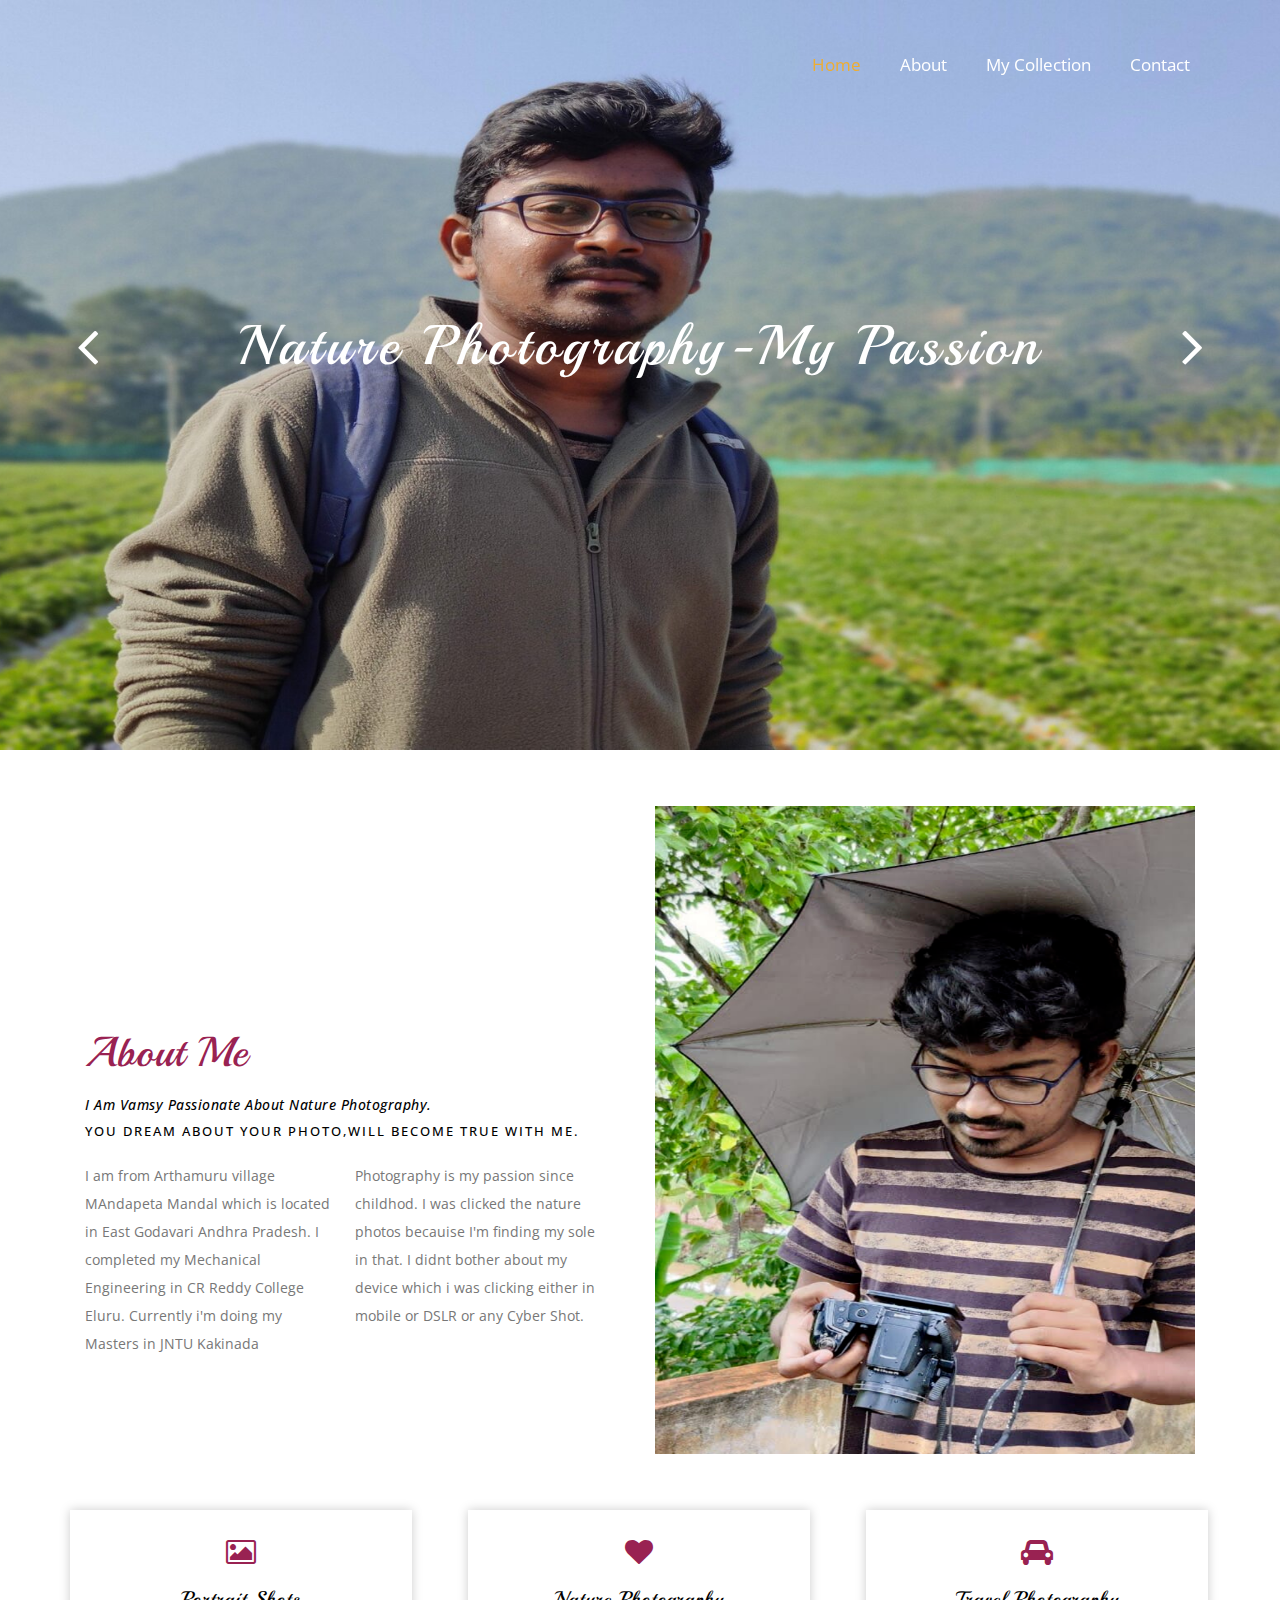
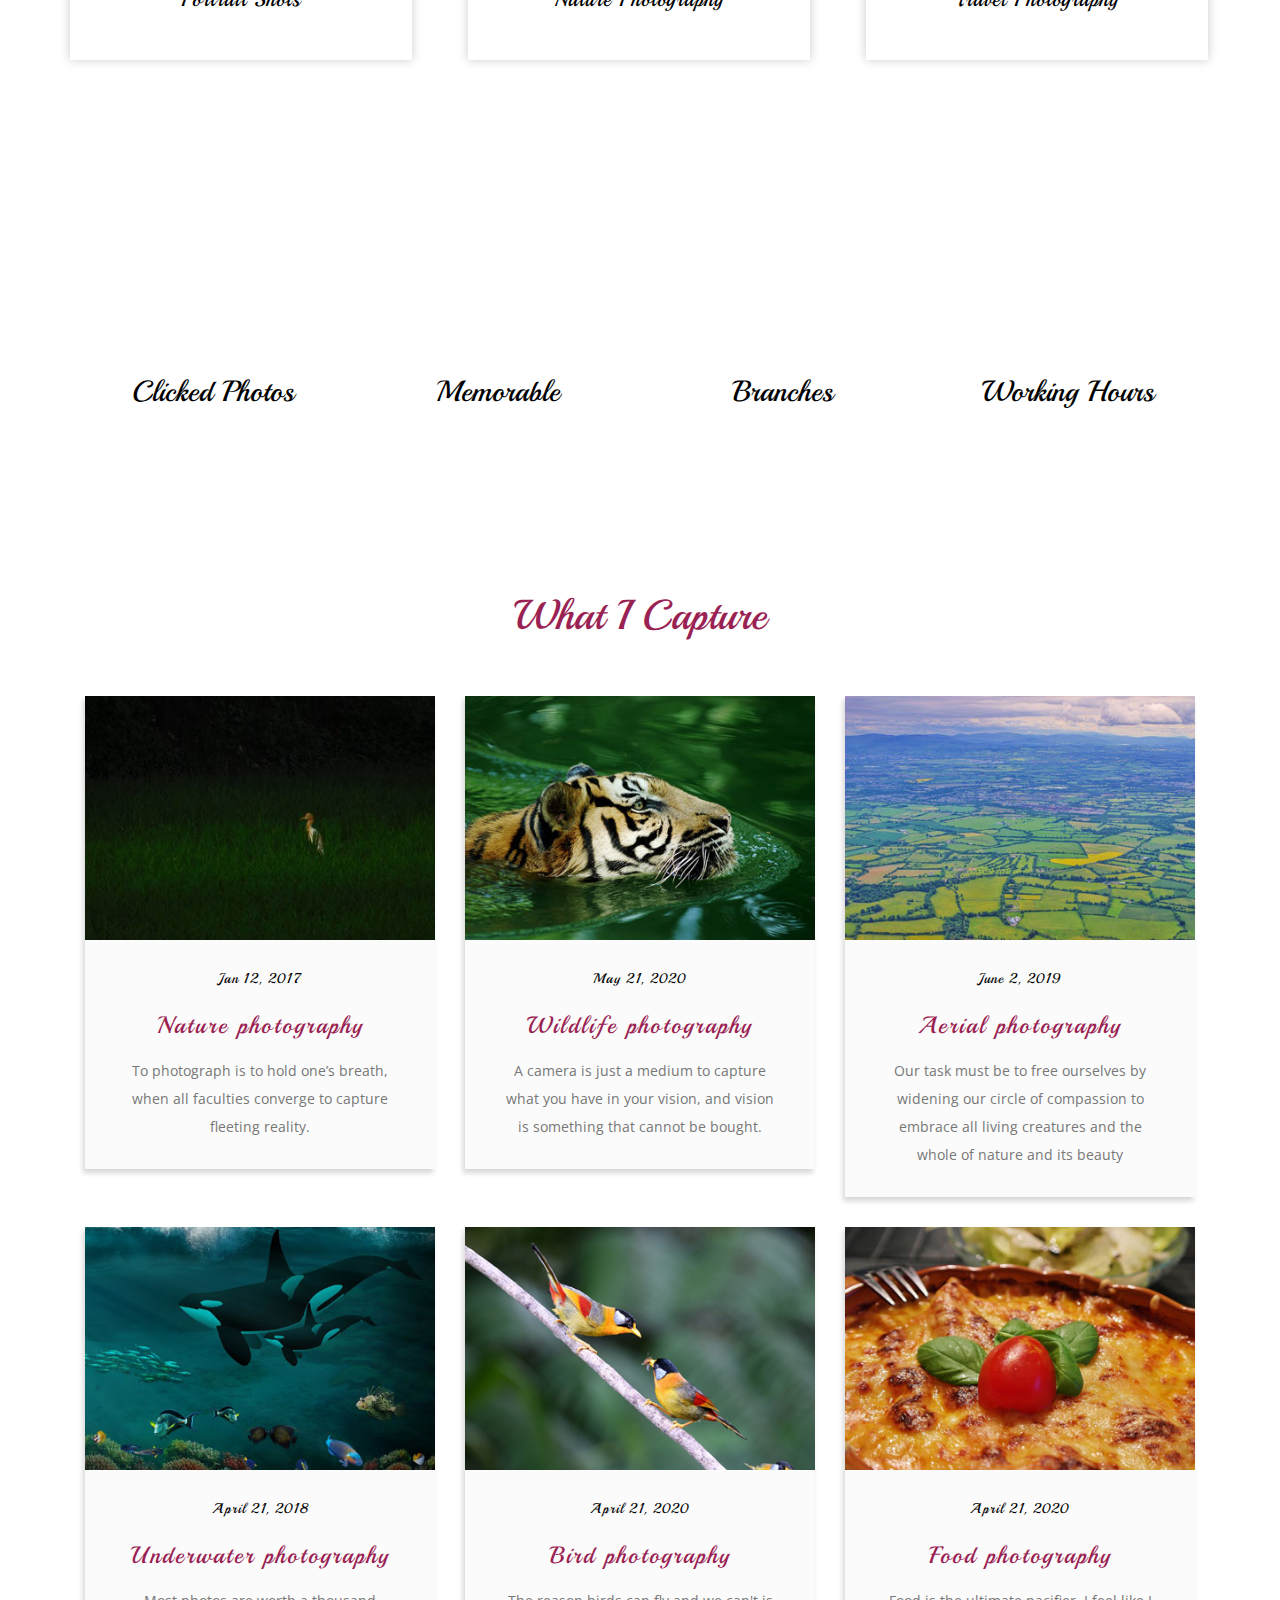
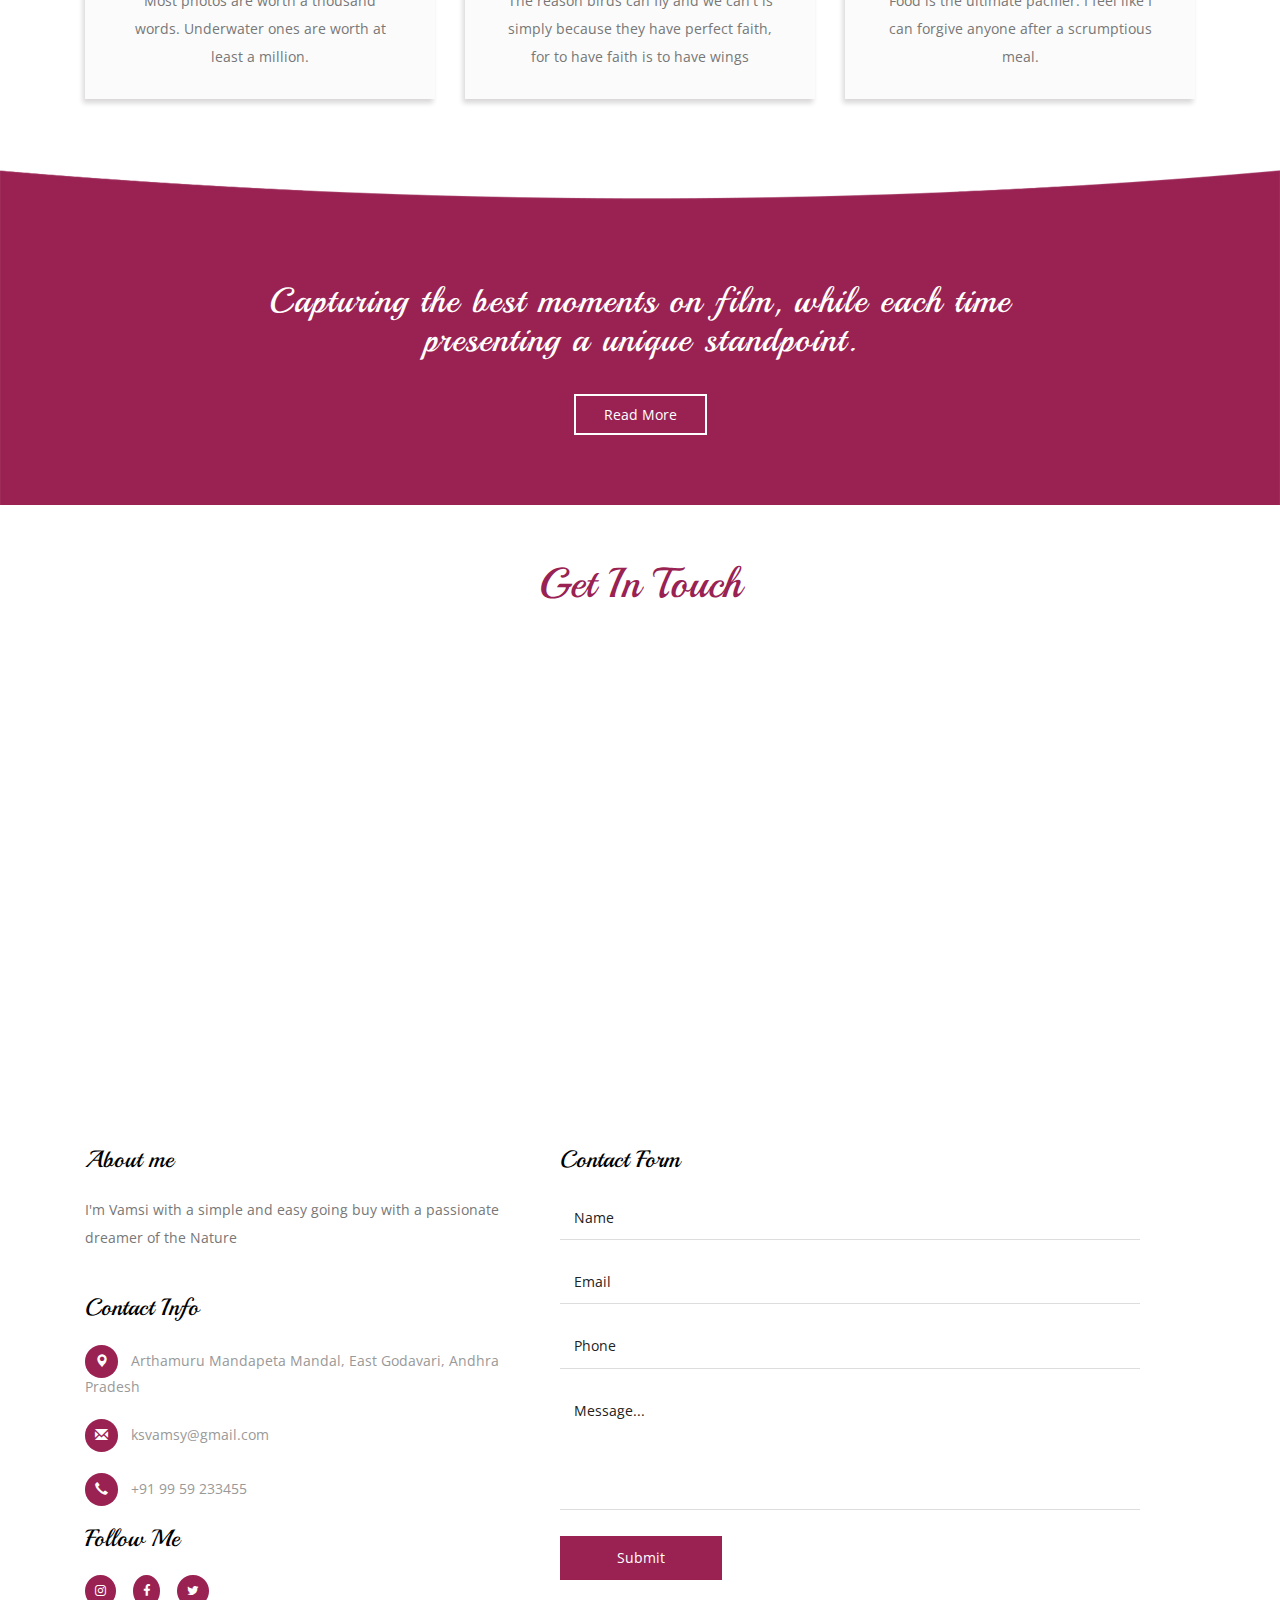
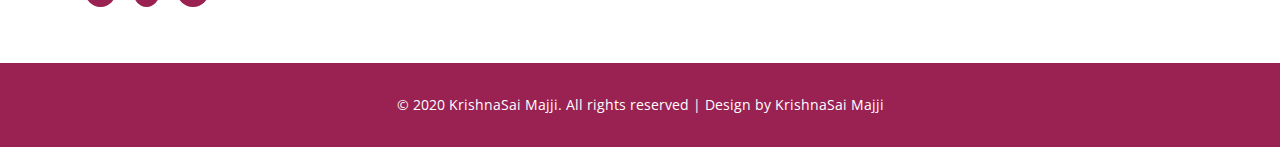
<file: web/index.html>
<!DOCTYPE html>
<html lang="en">
<head>
	<title>My Website</title>
	<meta name="viewport" content="width=device-width, initial-scale=1">
	<meta http-equiv="Content-Type" content="text/html; charset=utf-8" />
	<script type="application/x-javascript">
		addEventListener("load", function () {
			setTimeout(hideURLbar, 0);
		}, false);

		function hideURLbar() {
			window.scrollTo(0, 1);
		}
	</script>
	<!-- Custom Theme files -->
	<link href="css/bootstrap.css" type="text/css" rel="stylesheet" media="all">
	<link href="css/style.css" type="text/css" rel="stylesheet" media="all">
	<link href="css/font-awesome.css" rel="stylesheet">
	<!-- font-awesome icons -->
	<link rel="stylesheet" href="css/flexslider.css" type="text/css" media="screen" />
	<!-- //Custom Theme files -->
	<!-- js -->
	<script src="js/jquery-2.2.3.min.js"></script>
	<!-- //js -->
	<!-- web-fonts -->
	<link href="//fonts.googleapis.com/css?family=Playball" rel="stylesheet">
	<link href="//fonts.googleapis.com/css?family=Open+Sans:300,300i,400,400i,600,600i,700,700i,800,800i" rel="stylesheet">
	<!-- //web-fonts -->
</head>
<body>
	<!-- banner -->
	<div class="banner-w3layouts">
		<div class="flexslider">
			<ul class="slides">
				<li>
					<div class="banner-w3text banner-img1">
						<h4>Nature Photography-My Passion</h4>
					</div>
				</li>
				<li>
					<div class="banner-w3text banner-img2">
						<h4>Iam inspired by little moments</h4>
					</div>
				</li>
				<li>
					<div class="banner-w3text banner-img3">
						<h4>photography is my conversation</h4>
					</div>
				</li>
			</ul>
		</div>
		<!-- FlexSlider -->
		<script defer src="js/jquery.flexslider.js"></script>
		<script type="text/javascript">
			$(window).load(function () {
				$('.flexslider').flexslider({
					animation: "slide",
					start: function (slider) {
						$('body').removeClass('loading');
					}
				});
			});
		</script>
		<!-- //FlexSlider -->
		<!-- banner-info -->
		<div class="banner-agileinfo">
			<div class="container">
				<div class="w3header">
					<!--header-->
					<nav class="navbar navbar-default">
						<div class="navbar-header">
							<button type="button" class="navbar-toggle" data-toggle="collapse" data-target="#bs-example-navbar-collapse-1">
								<span class="sr-only">Toggle navigation</span>
								<span class="icon-bar"></span>
								<span class="icon-bar"></span>
								<span class="icon-bar"></span>
							</button>
							
						</div>
						<!-- navbar-header -->
						<div class="collapse navbar-collapse" id="bs-example-navbar-collapse-1">
							<ul class="nav navbar-nav navbar-right">
								<li><a href="index.html" class="active">Home</a></li>
								<li><a href="about.html">About</a></li>
								
								<li><a href="portfolio.html">My Collection</a></li>
								<li><a href="contact.html">Contact</a></li>
							</ul>
							<div class="clearfix"> </div>
						</div>
					</nav>
				</div>
			</div>
		</div>
	</div>
	<!-- //banner -->
	<!-- about -->
	<div class="jarallax w3ls-section w3-about" id="about">
		<div class="container">
			<div class="about-main">
				<div class="col-md-6 w3_agileits-ab-main">
					<h3 class="agileits-title">about me</h3>
					<h4>I am Vamsy passionate about nature photography. </h4>
					<h5>you dream about your photo,will become true with me.</h5>
					<p class="about-text-w3l col-md-6">I am from Arthamuru village MAndapeta Mandal which is located in East Godavari Andhra Pradesh. I completed my Mechanical Engineering in CR Reddy College Eluru. Currently i'm doing my Masters in JNTU Kakinada </p>
					<p class="about-text-w3l col-md-6">Photography is my passion since childhod. I was clicked the nature photos becauise I'm finding my sole in that. I didnt bother about my device which i was clicking either in mobile or DSLR or any Cyber Shot.   </p>
					<div class="clearfix"></div>
				</div>
				<div class="w3ls-about-right col-md-6">
					<img class="img-responsive" src="images/2.png" alt="about-image" />
				</div>
				<div class="clearfix"></div>
			</div>
			<div class="text-center agileinfo-about-grid">
				<div class="col-md-4 col-xs-6 w3ls-about-grid">
					<span class="fa fa-picture-o" aria-hidden="true"></span>
					<h6>Portrait Shots</h6>
				
				</div>
				<div class="col-md-4 col-xs-6 w3ls-about-grid about-2">
					<span class="fa fa-heart" aria-hidden="true"></span>
					<h6>Nature Photography</h6>
					</div>
				<div class="col-md-4 col-xs-6 w3ls-about-grid">
					<span class="fa fa-car" aria-hidden="true"></span>
					<h6>Travel photography</h6>
					</div>
				<div class="clearfix"></div>
			</div>
		</div>
	</div>
	<!-- //about -->
	<!-- stats -->
	<div class="stats">
		<div class="container">
			<div class="stats-info">
				<div class="col-md-3 col-sm-3 stats-grid">
					<i class="fa fa-shopping-bag" aria-hidden="true"></i>
					<div class='numscroller numscroller-big-bottom' data-slno='1' data-min='0' data-max='10000' data-delay='.5' data-increment="1">1200</div>
					<h4 class="stats-info">Clicked Photos</h4>
				</div>
				<div class="col-md-3 col-sm-3 stats-grid">
					<i class="fa fa-smile-o" aria-hidden="true"></i>
					<div class='numscroller numscroller-big-bottom' data-slno='1' data-min='0' data-max='10000' data-delay='.5' data-increment="1">3000</div>
					<h4 class="stats-info">Memorable</h4>
				</div>
				<div class="col-md-3 col-sm-3 stats-grid">
					<i class="fa fa-building" aria-hidden="true"></i>
					<div class='numscroller numscroller-big-bottom' data-slno='1' data-min='0' data-max='113' data-delay='.5' data-increment="10">9000</div>
					<h4 class="stats-info">Branches</h4>
				</div>
				<div class="col-md-3 col-sm-3 stats-grid">
					<i class="fa fa-book" aria-hidden="true"></i>
					<div class='numscroller numscroller-big-bottom' data-slno='1' data-min='0' data-max='150' data-delay='.5' data-increment="1">50</div>
					<h4 class="stats-info">Working hours</h4>
				</div>
				<div class="clearfix"></div>
			</div>
		</div>
	</div>
	<!-- //stats -->
	<!-- Popular -->
	<!-- news -->
	<div id="news" class="w3ls-section services news">
		<div class="container">
			<h3 class="agileits-title">what i capture</h3>
			<div class="news-agileinfo">
				<div class="col-sm-4 news-w3lgrids">
					<div class="news-gridtext">
						<div class="news-w3img">
							<img src="images/a9.jpg" class="img-responsive zoom-img" alt="" />
						</div>
						<div class="news-w3imgtext">
							<h5 class="w3-agilep">Jan 12, 2017</h5>
							<h4>Nature photography </h4>
							<p>To photograph is to hold one’s breath, when all faculties converge to capture fleeting reality. </p>
						</div>
					</div>
				</div>
			
				<div class="col-sm-4 news-w3lgrids">
					<div class="news-gridtext">
						<div class="news-w3img">
							<img src="images/a3.jpg" class="img-responsive zoom-img" alt="" />
						</div>
						<div class="news-w3imgtext">
							<h5 class="w3-agilep">May 21, 2020</h5>
							<h4>Wildlife photography </h4>
							<p>A camera is just a medium to capture what you have in your vision, and vision is something that cannot be bought.</p>
						</div>
					</div>
				</div>
			
				<div class="col-sm-4 news-w3lgrids">
					<div class="news-gridtext">
						<div class="news-w3img">
							<img src="images/a2.jpg" class="img-responsive zoom-img" alt="" />
						</div>
						<div class="news-w3imgtext">
							<h5 class="w3-agilep">June 2, 2019</h5>
							<h4>Aerial photography </h4>
							<p>Our task must be to free ourselves by widening our circle of compassion to embrace all living creatures and the whole of nature and its beauty</p>
						</div>
					</div>
				</div>

				<div class="col-sm-4 news-w3lgrids">
					<div class="news-gridtext">
						<div class="news-w3img">
							<img src="images/a5.jpg" class="img-responsive zoom-img" alt="" />
						</div>
						<div class="news-w3imgtext">
							<h5 class="w3-agilep">April 21, 2018</h5>
							<h4>Underwater photography </h4>
							<p>Most photos are worth a thousand words. Underwater ones are worth at least a million. </p>
						</div>
					</div>
				</div>
				
				
				<div class="col-sm-4 news-w3lgrids">
					<div class="news-gridtext">
						<div class="news-w3img">
							<img src="images/a11.jpg" class="img-responsive zoom-img" alt="" />
						</div>
						<div class="news-w3imgtext">
							<h5 class="w3-agilep">April 21, 2020</h5>
							<h4>Bird photography </h4>
							<p>The reason birds can fly and we can't is simply because they have perfect faith, for to have faith is to have wings</p>
						</div>
					</div>
				</div>
				<div class="col-sm-4 news-w3lgrids">
					<div class="news-gridtext">
						<div class="news-w3img">
							<img src="images/a8.jpg" class="img-responsive zoom-img" alt="" />
						</div>
						<div class="news-w3imgtext">
							<h5 class="w3-agilep">April 21, 2020</h5>
							<h4>Food photography </h4>
							<p>Food is the ultimate pacifier. I feel like I can forgive anyone after a scrumptious meal. </p>
						</div>
					</div>
				</div>
				<div class="clearfix"> </div>
			</div>
		</div>
	</div>
	<!-- //news -->
	<!-- about-slid -->
	<div class="about-w3slid">
		<div class="container">
			<h2>Capturing the best moments on film, while each time presenting a unique standpoint.</h2>
			<a href="#" data-toggle="modal" data-target="#myModal" class="agile-more">Read More</a>
		</div>
	</div>
	<!-- //about-slid -->

	<!-- contact -->
	<div class="w3ls-section contact">
		<div class="container">
			<div class="w3ls-title">
				<h3 class="agileits-title">get in touch</h3>
			</div>
			<div class="w3ls_map">
				<iframe src="https://www.google.com/maps/embed?pb=!1m18!1m12!1m3!1d7635.377770997144!2d81.9406439795371!3d16.89127790783359!2m3!1f0!2f0!3f0!3m2!1i1024!2i768!4f13.1!3m3!1m2!1s0x3a3796d749fcd2a1%3A0x7b1ce75ffc092395!2sArthamuru%2C%20Andhra%20Pradesh%20533340!5e0!3m2!1sen!2sin!4v1596435403632!5m2!1sen!2sin" width="600" height="450" frameborder="0" style="border:0;" allowfullscreen="" aria-hidden="false" tabindex="0"></iframe>
			</div>

			<div class="contact_wthreerow agileits-w3layouts">
				<div class="col-md-5 agileits_w3layouts_contact_gridl">
					<div class="agileits_mail_grid_right_grid">
						<h4>About me</h4>
						<p>I'm Vamsi with a simple and easy going buy with a passionate dreamer of the Nature</p>
					</div>
					<div class="agileits_mail_grid_right_grid">
						<h4>Contact Info</h4>
						<ul class="contact_info">
							<li><i class="glyphicon glyphicon-map-marker" aria-hidden="true"></i>Arthamuru Mandapeta Mandal, East Godavari, Andhra Pradesh</li>
							<li><i class="glyphicon glyphicon-envelope" aria-hidden="true"></i><a href="mailto:info@example.com">ksvamsy@gmail.com</a></li>
							<li><i class="glyphicon glyphicon-earphone" aria-hidden="true"></i>+91 99 59 233455</li><br>
							<h4>Follow Me</h4>
							<li><i class="fa fa-instagram" aria-hidden="true"></i>
							<i class="fa fa-facebook" aria-hidden="true"></i>
						<i class="fa fa-twitter" aria-hidden="true"></i></li>
						</ul>
					</div>
				</div>
				<div class="col-md-7 w3l_contact_form">
					<h4>Contact Form</h4>
					<form action="#" method="post">
						<input type="text" name="Name" value="Name" onfocus="this.value = '';" onblur="if (this.value == '') {this.value = 'Name';}"
						    required="">
						<input type="email" name="Email" value="Email" onfocus="this.value = '';" onblur="if (this.value == '') {this.value = 'Email';}"
						    required="">
						<input type="text" name="Phone" value="Phone" onfocus="this.value = '';" onblur="if (this.value == '') {this.value = 'Phone';}"
						    required="">
						<textarea name="Message" onfocus="this.value = '';" onblur="if (this.value == '') {this.value = 'Message...';}" required="">Message...</textarea>
						<input type="submit" value="Submit">
					</form>
				</div>

				<div class="clearfix"> </div>
			</div>
		</div>
	</div>
	<!-- //contact -->
	<div class="w3_agile-copyright text-center">
		<p>© 2020 KrishnaSai Majji. All rights reserved | Design by KrishnaSai Majji</a></p>
	</div>
	<!-- Tooltip -->
	<div class="tooltip-content">
		<div class="modal fade features-modal" id="myModal" tabindex="-1" role="dialog" aria-hidden="true">
			<div class="modal-dialog modal-md">
				<div class="modal-content">
					<div class="modal-header">
						<button type="button" class="close" data-dismiss="modal" aria-hidden="true">&times;</button>
						<h4 class="modal-title">passion</h4>
					</div>
					<div class="modal-body">
						<img src="images/1.jpg" class="img-responsive" alt="image">
						<p>“To me, photography is an art of observation. It’s about finding something interesting an ordinary place… I’ve found it has little to do with the things you see and everything to do with the way you see them.”
— Elliott Erwitt</p>
					</div>
				</div>
			</div>
		</div>
	</div>
	<!-- //Tooltip -->
	<script src="js/SmoothScroll.min.js"></script>
	<!-- Numscroller -->
	<script type="text/javascript" src="js/numscroller-1.0.js"></script>
	<!-- //Numscroller -->
	<!-- Bootstrap core JavaScript
    ================================================== -->
	<!-- Placed at the end of the document so the pages load faster -->
	<script src="js/bootstrap.js"></script>
</body>
</html>
</file>
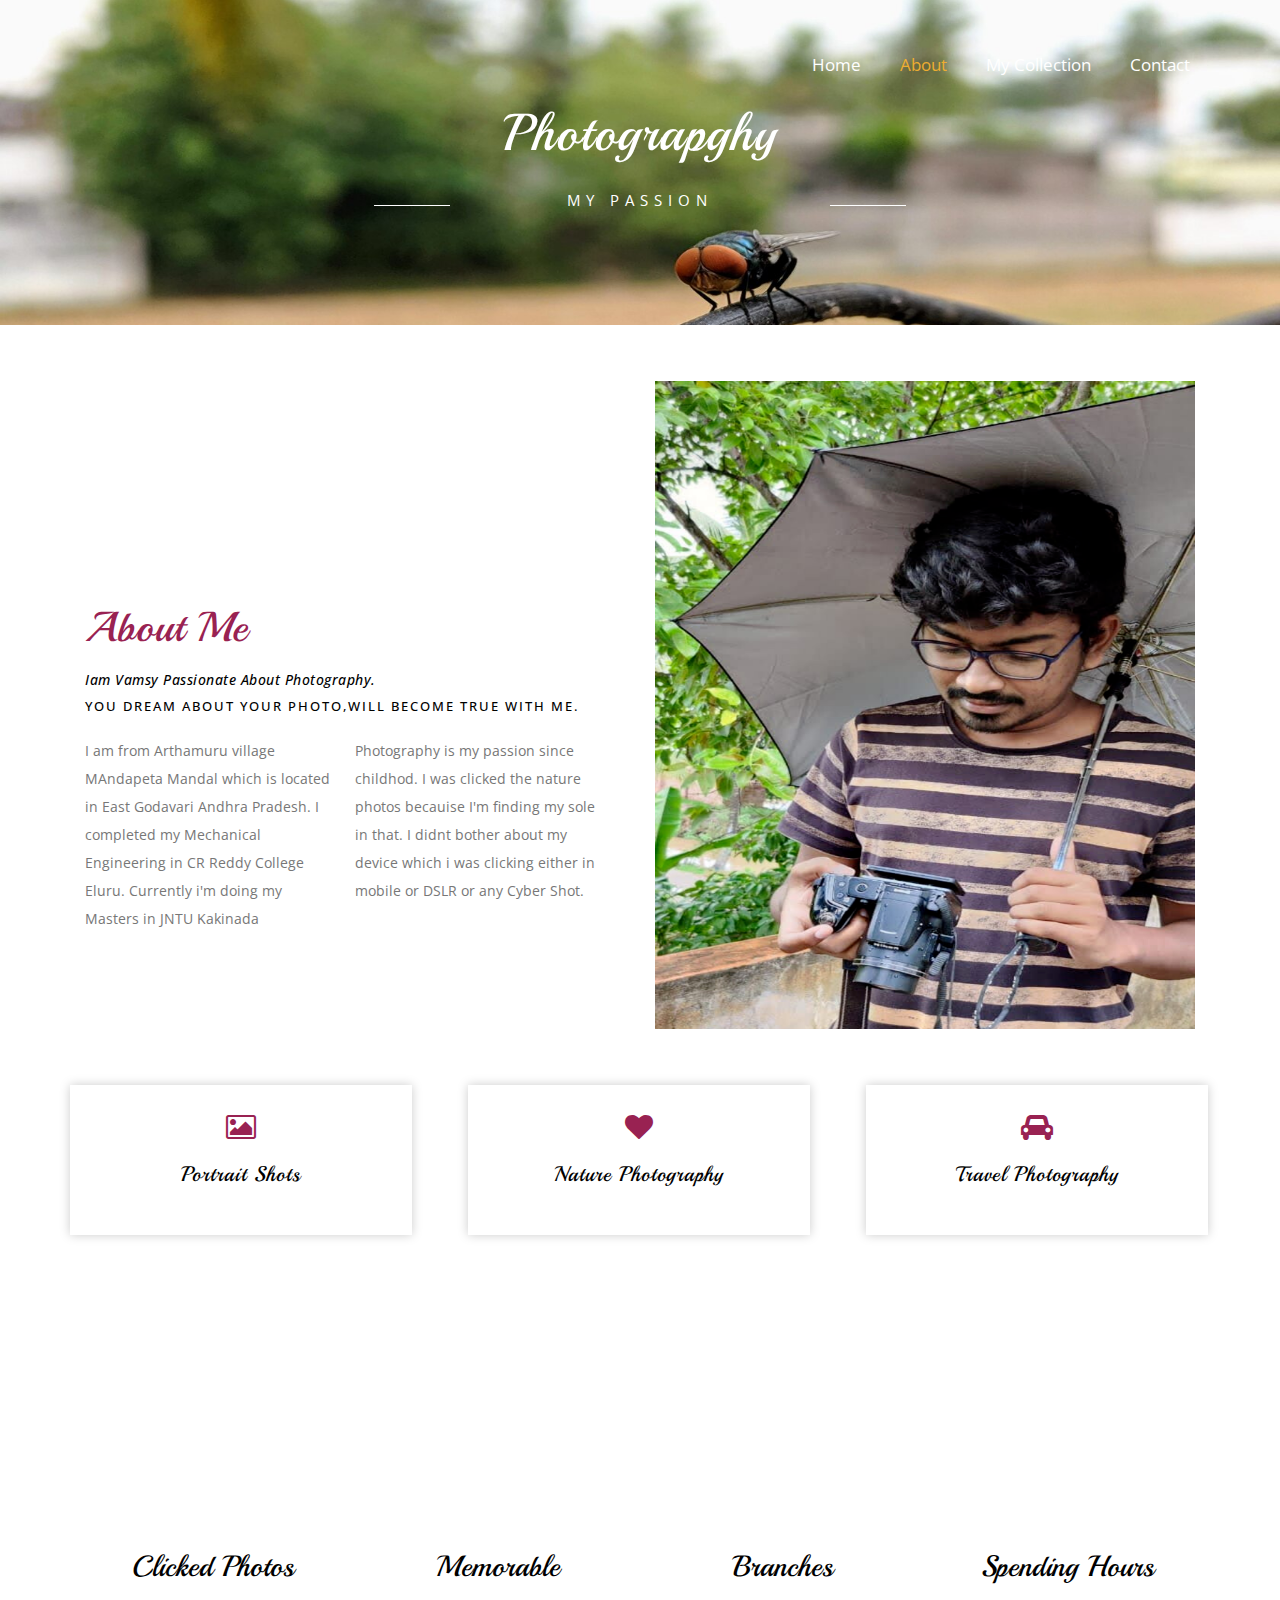
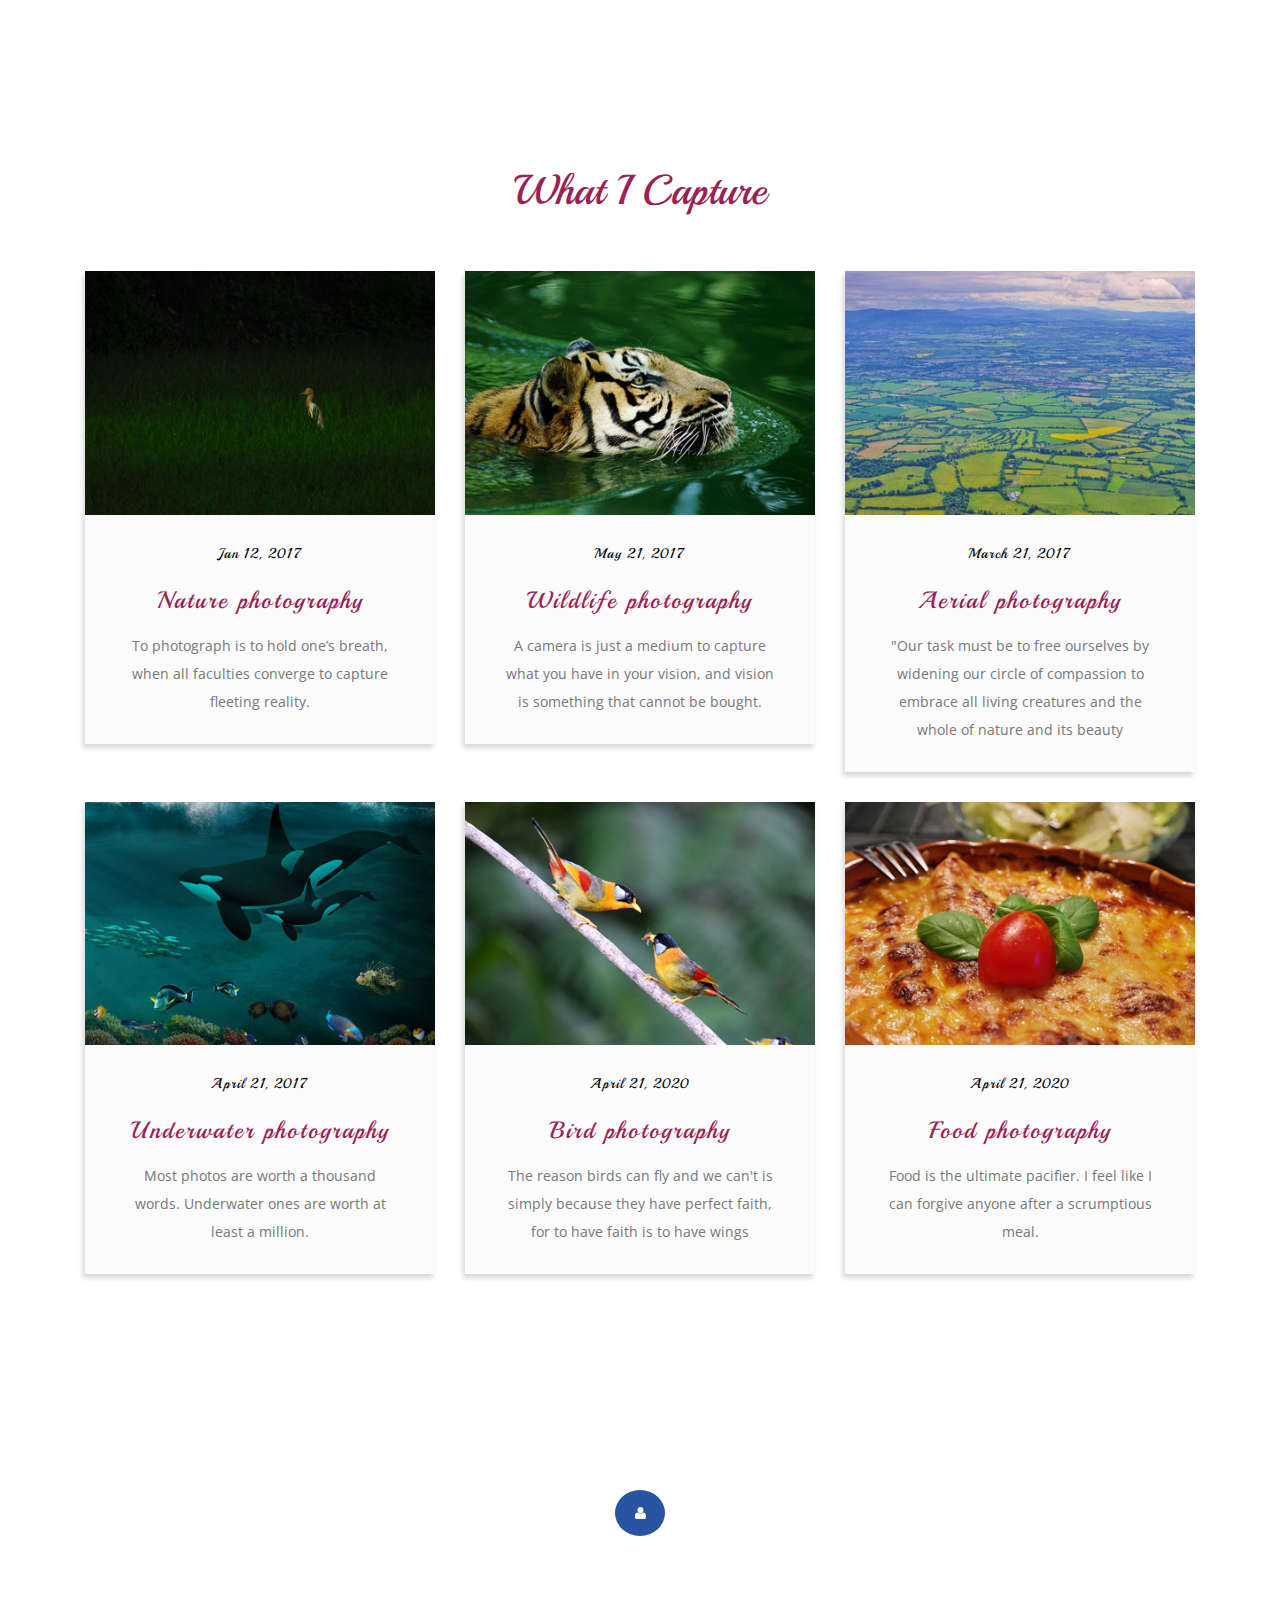
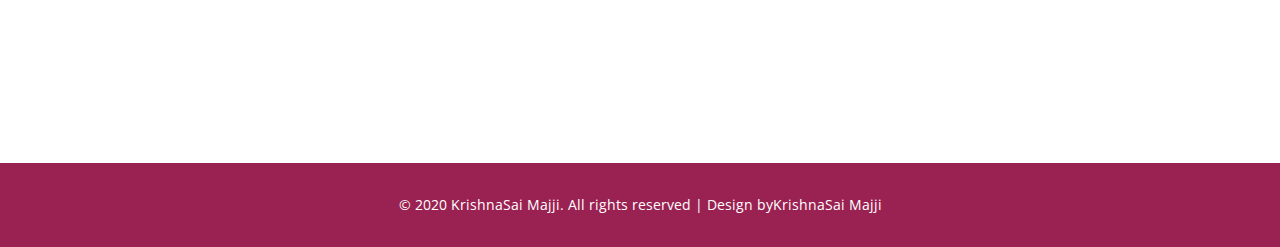
<file: web/about.html>
<!DOCTYPE html>
<html lang="en">
<head>
	<title>About Page</title>
	<meta name="viewport" content="width=device-width, initial-scale=1">
	<meta http-equiv="Content-Type" content="text/html; charset=utf-8" />
	<script type="application/x-javascript">
		addEventListener("load", function () {
			setTimeout(hideURLbar, 0);
		}, false);

		function hideURLbar() {
			window.scrollTo(0, 1);
		}
	</script>
	<!-- Custom Theme files -->
	<link href="css/bootstrap.css" type="text/css" rel="stylesheet" media="all">
	<link href="css/style.css" type="text/css" rel="stylesheet" media="all">
	<link href="css/font-awesome.css" rel="stylesheet">
	<!-- font-awesome icons -->
	<!-- //Custom Theme files -->
	<!-- js -->
	<script src="js/jquery-2.2.3.min.js"></script>
	<!-- //js -->
	<!-- web-fonts -->
	<link href="//fonts.googleapis.com/css?family=Playball" rel="stylesheet">
	<link href="//fonts.googleapis.com/css?family=Open+Sans:300,300i,400,400i,600,600i,700,700i,800,800i" rel="stylesheet">
	<!-- //web-fonts -->
	<body>
		<!-- banner -->
		<div class="agile-ipage-banner  banner-w3layouts">
			<!-- banner-info -->
			<div class="banner-agileinfo">
				<div class="container">
					<div class="w3header">
						<!--header-->
						<nav class="navbar navbar-default">
							<div class="navbar-header">
								<button type="button" class="navbar-toggle" data-toggle="collapse" data-target="#bs-example-navbar-collapse-1">
								<span class="sr-only">Toggle navigation</span>
								<span class="icon-bar"></span>
								<span class="icon-bar"></span>
								<span class="icon-bar"></span>
							</button>
							
							</div>
							<!-- navbar-header -->
							<div class="collapse navbar-collapse" id="bs-example-navbar-collapse-1">
								<ul class="nav navbar-nav navbar-right">
									<li><a href="index.html">Home</a></li>
									<li><a href="about.html" class="active">About</a></li>
									
									<li><a href="portfolio.html">My Collection</a></li>
									<li><a href="contact.html">Contact</a></li>
								</ul>
								<div class="clearfix"> </div>
							</div>
						</nav>
					</div>
					<!-- //header -->
					<div class="banner-w3text-inner">
						<h2 class="text-center">photograpghy</h2>
						<div class="col-sm-4 col-xs-4 w3_agile-line1"><span></span></div>
						<div class="col-sm-4  col-xs-4 banner-w3text-title text-center">
							<p>my passion</p>
						</div>
						<div class="col-sm-4  col-xs-4 w3_agile-line2"><span></span></div>
						<div class="clearfix"> </div>
					</div>
				</div>
				<!-- //banner-info -->
			</div>
		</div>
		<!-- //banner -->
		<!-- about -->
		<div class="jarallax w3ls-section w3-about" id="about">
			<div class="container">
				<div class="about-main">
					<div class="col-md-6 w3_agileits-ab-main">
						<h3 class="agileits-title">about me</h3>
						<h4>Iam Vamsy passionate about photography. </h4>
						<h5>you dream about your photo,will become true with me.</h5>
						<p class="about-text-w3l col-md-6">I am from Arthamuru village MAndapeta Mandal which is located in East Godavari Andhra Pradesh. I completed my Mechanical Engineering in CR Reddy College Eluru. Currently i'm doing my Masters in JNTU Kakinada</p>
						<p class="about-text-w3l col-md-6">Photography is my passion since childhod. I was clicked the nature photos becauise I'm finding my sole in that. I didnt bother about my device which i was clicking either in mobile or DSLR or any Cyber Shot. </p>
						<div class="clearfix"></div>
					</div>
					<div class="w3ls-about-right col-md-6">
						<img class="img-responsive" src="images/2.png" alt="about-image" />
					</div>
					<div class="clearfix"></div>
				</div>
				<div class="text-center agileinfo-about-grid">
					<div class="col-md-4 col-xs-6 w3ls-about-grid">
						<span class="fa fa-picture-o" aria-hidden="true"></span>
						<h6>Portrait shots</h6>
						
					</div>
					<div class="col-md-4 col-xs-6 w3ls-about-grid about-2">
						<span class="fa fa-heart" aria-hidden="true"></span>
						<h6>Nature Photography</h6>
						
					</div>
					<div class="col-md-4 col-xs-6 w3ls-about-grid">
						<span class="fa fa-car" aria-hidden="true"></span>
						<h6>Travel photography</h6>
						
					</div>
					<div class="clearfix"></div>
				</div>
			</div>
		</div>
		<!-- //about -->
		<!-- stats -->
		<div class="stats">
			<div class="container">
				<div class="stats-info">
					<div class="col-md-3 col-sm-3 stats-grid">
						<i class="fa fa-shopping-bag" aria-hidden="true"></i>
						<div class='numscroller numscroller-big-bottom' data-slno='1' data-min='0' data-max='10000' data-delay='.5' data-increment="1">1289</div>
						<h4 class="stats-info">Clicked Photos</h4>
					</div>
					<div class="col-md-3 col-sm-3 stats-grid">
						<i class="fa fa-smile-o" aria-hidden="true"></i>
						<div class='numscroller numscroller-big-bottom' data-slno='1' data-min='0' data-max='6000' data-delay='.5' data-increment="1">3000</div>
						<h4 class="stats-info">Memorable</h4>
					</div>
					<div class="col-md-3 col-sm-3 stats-grid">
						<i class="fa fa-building" aria-hidden="true"></i>
						<div class='numscroller numscroller-big-bottom' data-slno='1' data-min='0' data-max='113' data-delay='.5' data-increment="10">113</div>
						<h4 class="stats-info">branches</h4>
					</div>
					<div class="col-md-3 col-sm-3 stats-grid">
						<i class="fa fa-book" aria-hidden="true"></i>
						<div class='numscroller numscroller-big-bottom' data-slno='1' data-min='0' data-max='50' data-delay='.5' data-increment="1">18</div>
						<h4 class="stats-info">Spending Hours</h4>
					</div>
					<div class="clearfix"></div>
				</div>
			</div>
		</div>
		<!-- //stats -->
		<!-- Popular -->

		<!-- news -->
		<!-- news -->
		<div id="news" class="w3ls-section services news">
			<div class="container">
				<h3 class="agileits-title">what i capture</h3>
				<div class="news-agileinfo">
					<div class="col-sm-4 news-w3lgrids">
						<div class="news-gridtext">
							<div class="news-w3img">
								<img src="images/a9.jpg" class="img-responsive zoom-img" alt="" />
							</div>
							<div class="news-w3imgtext">
								<h5 class="w3-agilep">Jan 12, 2017</h5>
								<h4>Nature photography </h4>
								<p>To photograph is to hold one’s breath, when all faculties converge to capture fleeting reality. </p>
							</div>
						</div>
					</div>
					
					<div class="col-sm-4 news-w3lgrids">
						<div class="news-gridtext">
							<div class="news-w3img">
								<img src="images/a3.jpg" class="img-responsive zoom-img" alt="" />
							</div>
							<div class="news-w3imgtext">
								<h5 class="w3-agilep">May 21, 2017</h5>
								<h4>Wildlife photography </h4>
								<p>A camera is just a medium to capture what you have in your vision, and vision is something that cannot be bought.
									</p>
							</div>
						</div>
					</div>
				
					<div class="col-sm-4 news-w3lgrids">
						<div class="news-gridtext">
							<div class="news-w3img">
								<img src="images/a2.jpg" class="img-responsive zoom-img" alt="" />
							</div>
							<div class="news-w3imgtext">
								<h5 class="w3-agilep">March 21, 2017</h5>
								<h4>Aerial photography </h4>
								<p>"Our task must be to free ourselves by widening our circle of compassion to embrace all living creatures and the whole of nature and its beauty</p>
									
							</div>
						</div>
					</div>

					<div class="col-sm-4 news-w3lgrids">
						<div class="news-gridtext">
							<div class="news-w3img">
								<img src="images/a5.jpg" class="img-responsive zoom-img" alt="" />
							</div>
							<div class="news-w3imgtext">
								<h5 class="w3-agilep">April 21, 2017</h5>
								<h4>Underwater photography </h4>
								<p>Most photos are worth a thousand words. Underwater ones are worth at least a million.</p>
							</div>
						</div>
					</div>
				
					
					<div class="col-sm-4 news-w3lgrids">
						<div class="news-gridtext">
							<div class="news-w3img">
								<img src="images/a11.jpg" class="img-responsive zoom-img" alt="" />
							</div>
							<div class="news-w3imgtext">
								<h5 class="w3-agilep">April 21, 2020</h5>
								<h4>Bird photography </h4>
								<p>The reason birds can fly and we can't is simply because they have perfect faith, for to have faith is to have wings</p>
							</div>
						</div>
					</div>
					<div class="col-sm-4 news-w3lgrids">
						<div class="news-gridtext">
							<div class="news-w3img">
								<img src="images/a8.jpg" class="img-responsive zoom-img" alt="" />
							</div>
							<div class="news-w3imgtext">
								<h5 class="w3-agilep">April 21, 2020</h5>
								<h4>Food photography </h4>
								<p>Food is the ultimate pacifier. I feel like I can forgive anyone after a scrumptious meal.
									</p>
							</div>
						</div>
					</div>
					<div class="clearfix"> </div>
				</div>
			</div>
		</div>
		<!-- //news -->
		<!-- testimonials -->
		<div class="testimonials w3ls-section">
			<div class="container">
				<h3 class="agileits-title">testimonials</h3>
				<div class="w3_testimonials_grids">
					<section class="slider">
						<div class="flexslider">
							<ul class="slides">
								<li>
									<div class="w3_testimonials_grid">
										<div class="testimonial-left">
											<i class="fa fa-user" aria-hidden="true"></i>
										</div>
										<p>If you like his photos, and want to learn how to take better wildlife photos, treat yourself to a trip with his locally. Vamsy Photography was a once in a life time experience. Vamsy sees the best in landscapes, wildlife and people. As a result people fall in love with him, and shared with us opportunities and experiences that will never be forgotten!</p>
										<h5>Krishna</h5>
									</div>
								</li>
								<li>
									<div class="w3_testimonials_grid">
										<div class="testimonial-left">
											<i class="fa fa-user" aria-hidden="true"></i>
										</div>
										<p>I have been out with this photographer a few times in different locations. He really knows his stuff and is fun to be with. He is really helpful knowing where the good areas are. I always look forward to a scheduled time with him.</p>
										<h5>Manoj Bellamkonda</h5>
									</div>
								</li>
								<li>
									<div class="w3_testimonials_grid">
										<div class="testimonial-left">
											<i class="fa fa-user" aria-hidden="true"></i>
										</div>
										<p>Hello Vamsy I just want to say thanks for all the info you provide in your website. I saw your clicks and I learned so many things. All your wildlife pictures bring a smile of joy every time I look at them. Very inspirational. Thanks and keep up the great work.</p>
										<h5>Manikanta</h5>
									</div>
								</li>
							</ul>
						</div>
					</section>

				</div>
			</div>
		</div>
		<!-- //Testimonials -->
		<div class="w3_agile-copyright text-center">
			<p>© 2020 KrishnaSai Majji. All rights reserved | Design byKrishnaSai Majji</p>
		</div>
		<!-- Numscroller -->
		<script type="text/javascript" src="js/numscroller-1.0.js"></script>
		<!-- //Numscroller -->
		<!-- flexSlider -->
		<link rel="stylesheet" href="css/flexslider.css" type="text/css" media="screen" property="" />
		<script defer src="js/jquery.flexslider.js"></script>
		<script type="text/javascript">
			$(window).load(function () {
				$('.flexslider').flexslider({
					animation: "slide",
					start: function (slider) {
						$('body').removeClass('loading');
					}
				});
			});
		</script>
		<!-- //flexSlider -->
		<script src="js/SmoothScroll.min.js"></script>
		<!-- Bootstrap core JavaScript
    ================================================== -->
		<!-- Placed at the end of the document so the pages load faster -->
		<script src="js/bootstrap.js"></script>
	</body>
</html>
</file>
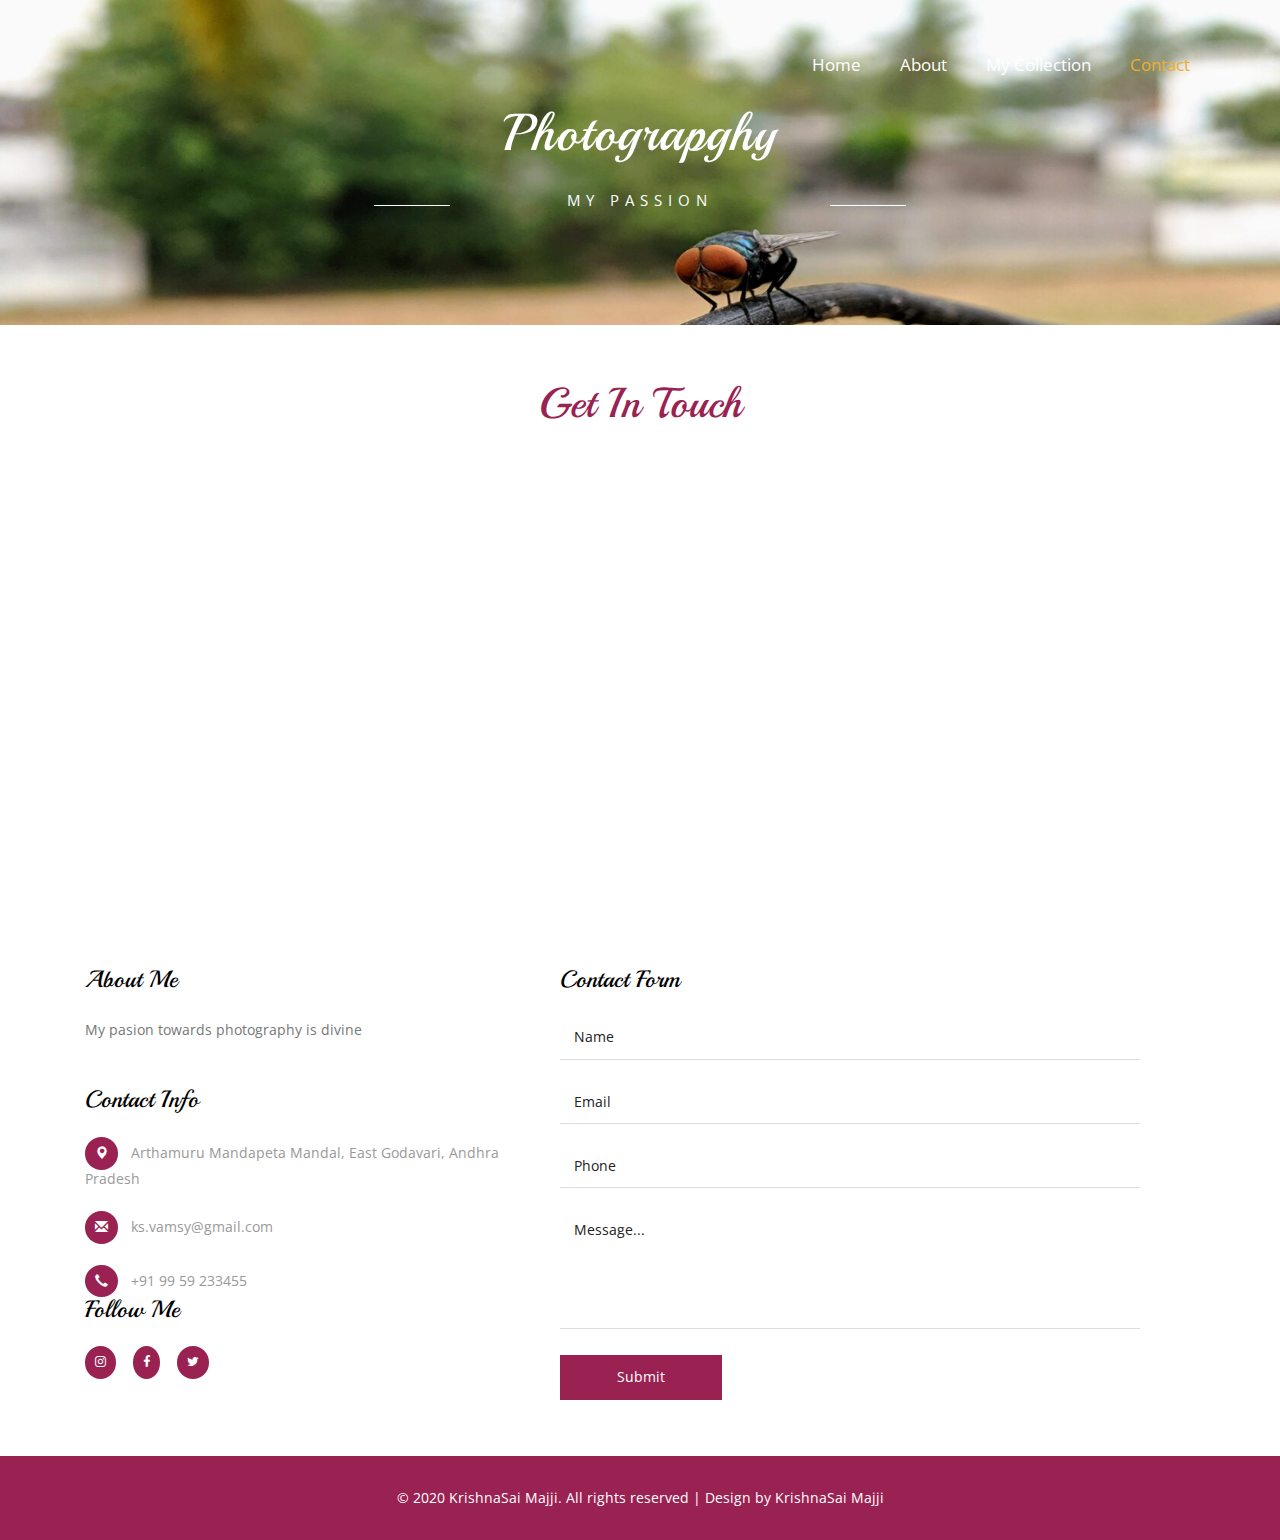
<file: web/contact.html>
<!DOCTYPE html>
<html lang="en">
<head>
	<title>Contact</title>
	<meta name="viewport" content="width=device-width, initial-scale=1">
	<meta http-equiv="Content-Type" content="text/html; charset=utf-8" />
	<script type="application/x-javascript">
		addEventListener("load", function () {
			setTimeout(hideURLbar, 0);
		}, false);

		function hideURLbar() {
			window.scrollTo(0, 1);
		}
	</script>
	<!-- Custom Theme files -->
	<link href="css/bootstrap.css" type="text/css" rel="stylesheet" media="all">
	<link href="css/style.css" type="text/css" rel="stylesheet" media="all">
	<link href="css/font-awesome.css" rel="stylesheet">
	<!-- font-awesome icons -->
	<!-- //Custom Theme files -->
	<!-- js -->
	<script src="js/jquery-2.2.3.min.js"></script>
	<!-- //js -->
	<!-- web-fonts -->
	<link href="//fonts.googleapis.com/css?family=Playball" rel="stylesheet">
	<link href="//fonts.googleapis.com/css?family=Open+Sans:300,300i,400,400i,600,600i,700,700i,800,800i" rel="stylesheet">
	<!-- //web-fonts -->

	<body>
		<!-- banner -->
		<div class="agile-ipage-banner  banner-w3layouts">
			<!-- banner-info -->
			<div class="banner-agileinfo">
				<div class="container">
					<div class="w3header">
						<!--header-->
						<nav class="navbar navbar-default">
							<div class="navbar-header">
								<button type="button" class="navbar-toggle" data-toggle="collapse" data-target="#bs-example-navbar-collapse-1">
								<span class="sr-only">Toggle navigation</span>
								<span class="icon-bar"></span>
								<span class="icon-bar"></span>
								<span class="icon-bar"></span>
							</button>
								
							</div>
							<!-- navbar-header -->
							<div class="collapse navbar-collapse" id="bs-example-navbar-collapse-1">
								<ul class="nav navbar-nav navbar-right">
									<li><a href="index.html">Home</a></li>
									<li><a href="about.html">About</a></li>
								
									<li><a href="portfolio.html">My Collection</a></li>
									<li><a href="contact.html" class="active">Contact</a></li>
								</ul>
								<div class="clearfix"> </div>
							</div>
						</nav>
					</div>
					<!-- //header -->
					<div class="banner-w3text-inner">
						<h2 class="text-center">photograpghy</h2>
						<div class="col-sm-4 col-xs-4 w3_agile-line1"><span></span></div>
						<div class="col-sm-4  col-xs-4 banner-w3text-title text-center">
							<p>my passion</p>
						</div>
						<div class="col-sm-4  col-xs-4 w3_agile-line2"><span></span></div>
						<div class="clearfix"> </div>
					</div>
				</div>
				<!-- //banner-info -->
			</div>
		</div>
		<!-- //banner -->
		<!-- contact -->
		<div class="w3ls-section contact">
			<div class="container">
				<div class="w3ls-title">
					<h3 class="agileits-title">get in touch</h3>
				</div>
				<div class="w3ls_map">
					<iframe src="https://www.google.com/maps/embed?pb=!1m18!1m12!1m3!1d1727.4104254698634!2d81.93682902538028!3d16.89066360861301!2m3!1f0!2f0!3f0!3m2!1i1024!2i768!4f13.1!3m3!1m2!1s0x3a3796d932bfa07d%3A0x1a723ccf417787ef!2sLord%20Ganesh%20Temple!5e1!3m2!1sen!2sin!4v1596442673517!5m2!1sen!2sin" width="600" height="450" frameborder="0" style="border:0;" allowfullscreen="" aria-hidden="false" tabindex="0"></iframe>
				</div>

				<div class="contact_wthreerow agileits-w3layouts">
					<div class="col-md-5 agileits_w3layouts_contact_gridl">
						<div class="agileits_mail_grid_right_grid">
							<h4>About Me</h4>
							<p>My pasion towards photography is divine</p>
						</div>
						<div class="agileits_mail_grid_right_grid">
							<h4>Contact Info</h4>
							<ul class="contact_info">
								<li><i class="glyphicon glyphicon-map-marker" aria-hidden="true"></i>Arthamuru Mandapeta Mandal, East Godavari, Andhra Pradesh</li>
								<li><i class="glyphicon glyphicon-envelope" aria-hidden="true"></i><a href="mailto:info@example.com">ks.vamsy@gmail.com</a></li>
								<li><i class="glyphicon glyphicon-earphone" aria-hidden="true"></i>+91 99 59 233455</li>
								<h4>Follow Me</h4>
							<li><i class="fa fa-instagram" aria-hidden="true"></i>
							<i class="fa fa-facebook" aria-hidden="true"></i>
						<i class="fa fa-twitter" aria-hidden="true"></i></li>
							</ul>
						</div>
					</div>
					<div class="col-md-7 w3l_contact_form">
						<h4>Contact Form</h4>
						<form action="#" method="post">
							<input type="text" name="Name" value="Name" onfocus="this.value = '';" onblur="if (this.value == '') {this.value = 'Name';}"
							    required="">
							<input type="email" name="Email" value="Email" onfocus="this.value = '';" onblur="if (this.value == '') {this.value = 'Email';}"
							    required="">
							<input type="text" name="Phone" value="Phone" onfocus="this.value = '';" onblur="if (this.value == '') {this.value = 'Phone';}"
							    required="">
							<textarea name="Message" onfocus="this.value = '';" onblur="if (this.value == '') {this.value = 'Message...';}" required="">Message...</textarea>
							<input type="submit" value="Submit">
						</form>
					</div>

					<div class="clearfix"> </div>
				</div>
			</div>
		</div>
		<!-- //contact -->
		<div class="w3_agile-copyright text-center">
			<p>© 2020 KrishnaSai Majji. All rights reserved | Design by KrishnaSai Majji</p>
		</div>
		<script src="js/SmoothScroll.min.js"></script>
		<!-- Bootstrap core JavaScript
    ================================================== -->
		<!-- Placed at the end of the document so the pages load faster -->
		<script src="js/bootstrap.js"></script>

	</body>

</html>
</file>
<file: web/css/style.css>
body {
	margin: 0;
	font-family: 'Open Sans', sans-serif;
	background: #fff;
}

body a {
	transition: 0.5s all;
	-webkit-transition: 0.5s all;
	-moz-transition: 0.5s all;
	-o-transition: 0.5s all;
	-ms-transition: 0.5s all;
	text-decoration: none;
	outline: none;
}

h1,
h2,
h3,
h4,
h5,
h6 {
	margin: 0;
	font-family: 'Playball', cursive;
}

p {
	margin: 0;
	line-height: 2;
	font-size: 1em;
	color: #777;
}

ul,
label {
	margin: 0;
	padding: 0;
}

body a:hover {
	text-decoration: none;
}

body a:focus {
	outline: none;
}


/*-- banner --*/

.banner-w3layouts {
	position: relative;
}

.banner-img2 {
	background: url(../images/5.jpg)no-repeat center 0px;
	background-size: cover;
	min-height: 800px;
}

.banner-img1 {
	background: url(../images/3.jpg)no-repeat center 0px;
	background-size: cover;
	min-height: 800px;
}

.banner-img3 {
	background: url(../images/1.jpg)no-repeat center 0px;
	background-size: cover;
	min-height: 800px;
}


/*-- banner-agileinfo --*/

.banner-agileinfo {
	position: absolute;
	top: 0;
	width: 100%;
	margin: 0 auto;
}

.w3header {
	padding: 2em 0;
}


/*-- logo --*/

.navbar-header h1 {
	font-size: 2.5em;
	margin: 0.3em 0;
	display: inline-block;
}

.navbar-header h1 a {
	color: #992252;
	background: #fff;
	text-decoration: none;
	border: 1px solid #992252;
	padding: .2em 0.3em;
	display: inline-block;
	letter-spacing: 1px;
	text-transform: capitalize;
}


/*-- //logo --*/


/*-- top-nav --*/

.navbar-default {
	background: none;
	border: none;
	margin: 0;
}

.navbar-default .navbar-nav>.active>a,
.navbar-default .navbar-nav>.active>a:hover,
.navbar-default .navbar-nav>.active>a:focus {
	color: #99abd5;
	background: none;
}

.navbar-nav>li {
	margin: 0 .8em;
}

.navbar-default .navbar-nav>li>a {
	color: #fff;
	font-size: 1.2em;
	padding: 1.6em 0.5em 0;
	position: relative;
}

.navbar-default .navbar-nav>li>a:hover,
.navbar-default .navbar-nav>li>a:focus,
.navbar-default .navbar-nav li a.active {
	color: rgb(238, 173, 49);
}

.navbar-default .navbar-nav li a:hover:before,
.navbar-default .navbar-nav li a.active:before {
	width: 100%;
}

.navbar-default .navbar-nav>.open>a,
.navbar-default .navbar-nav>.open>a:hover,
.navbar-default .navbar-nav>.open>a:focus {
	background: none;
	color: rgb(238, 173, 49);
}

.navbar-right .dropdown-menu {
	left: 0;
	right: auto;
	min-width: inherit;
	top: 108%;
	font-size: 13px;
}

.dropdown-menu>li>a {
	padding: 7px 10px;
}

.dropdown-menu>li>a:hover,
.dropdown-menu>li>a:focus {
	color: rgb(238, 173, 49);
	text-decoration: none;
	background-color: transparent;
}

.w3header form {
	margin: 1.1em 0 0;
	position: relative;
	padding-left: 2em;
}

.w3header input[type="search"] {
	width: 100%;
	padding: 0.6em 3.5em .6em .8em;
	font-size: 1em;
	color: #fff;
	outline: none;
	border: 1px solid #0696a9;
	background: none;
	-webkit-appearance: none;
	-webkit-transition: 0.5s all;
	-moz-transition: 0.5s all;
	transition: 0.5s all;
}

.w3header button.btn.btn-default {
	border: none;
	position: absolute;
	top: 0px;
	right: 0px;
	width: 40px;
	height: 39px;
	outline: none;
	box-shadow: none;
	background: #eead31;
	padding: 0;
	border-radius: inherit;
	-webkit-appearance: none;
	-webkit-transition: .5s all;
	-moz-transition: .5s all;
	transition: .5s all;
}

.w3header form:hover input[type="search"] {
	border-color: #ca5a00;
}

.w3header form:hover .btn.btn-default {
	background: #ff7200;
}

.w3header span.glyphicon {
	font-size: 1em;
	color: #fff;
	padding: 3px;
}

.w3header ::-webkit-input-placeholder {
	color: #ccc;
}

.w3header :-moz-placeholder {
	/* Firefox 18- */
	color: #ccc;
}

.w3header ::-moz-placeholder {
	/* Firefox 19+ */
	color: #ccc;
}

.w3header :-ms-input-placeholder {
	color: #ccc;
}


/*-- //top-nav --*/


/*-- banner-text --*/

.banner-w3text {
	padding-top: 20%;
	text-align: center;
}

.banner-w3text h4 {
	font-size: 4.5em;
	text-transform: capitalize;
	color: #ffffff;
	font-weight: 300;
	letter-spacing: 4px;
	font-family: 'Playball', cursive;
	margin: 0 auto;
	width: 66%;
	padding: 22px 10px;
}

.banner-w3text h2 {
	font-size: 3.8em;
	color: #fff;
	text-transform: uppercase;
	font-weight: 800;
	margin: .6em 0;
}

.banner-w3text h5 {
	font-size: 2em;
	color: #969696;
	font-weight: 100;
	letter-spacing: 1px;
}

.w3btn {
	border: none;
	color: #000;
	background: #fff;
	padding: 12px 60px 12px 25px;
	display: inline-block;
	margin: 2.5em 0 0;
	font-weight: 400;
	outline: none;
	position: relative;
	-webkit-transition: all 0.3s;
	-moz-transition: all 0.3s;
	transition: all 0.3s;
	overflow: hidden;
}

.w3btn:hover {
	color: #000;
}

.w3btn:after {
	content: '';
	position: absolute;
	width: 29%;
	height: 270%;
	background: rgba(0, 0, 0, 0.2);
	z-index: 1;
	right: 0;
	top: 26px;
	margin: -5px 0 0 -5px;
	-webkit-transform-origin: 0 0;
	-moz-transform-origin: 0 0;
	-ms-transform-origin: 0 0;
	transform-origin: 0 0;
	-webkit-transform: rotate(-45deg);
	-moz-transform: rotate(-45deg);
	-ms-transform: rotate(-45deg);
	transform: rotate(-45deg);
	-webkit-transition: all 0.5s;
	-moz-transition: all 0.5s;
	transition: all 0.5s;
}

.w3btn:before {
	content: "\f101";
	font: normal normal normal 14px/1 FontAwesome;
	-moz-osx-font-smoothing: grayscale;
	left: auto;
	right: 9%;
	z-index: 2;
	position: absolute;
	font-size: 1.3em;
	color: #fff;
}

.w3btn:hover:after {
	width: 112%;
}

.agile-ipage-banner {
	background: url(../images/1.jpg) no-repeat center;
	min-height: 325px;
	background-size: cover;
}


/*-- //banner --*/

h3.agileits-title {
	color: #992252;
	text-align: center;
	margin-bottom: 1em;
	text-transform: capitalize;
	font-size: 3em;
}


/*-- about--*/

.w3_agileits-ab-main {
	margin: 16em 0 0;
}

.w3_agileits-ab-main h4 {
	font-size: 1em;
	letter-spacing: 0.5px;
	color: #000;
	font-family: 'Open Sans', sans-serif;
	font-style: italic;
	text-transform: capitalize;
}

.w3_agileits-ab-main h3 {
	margin: 0 0 0.5em;
	text-align: left;
}

p.about-text-w3l {
	padding: 0 20px 0 0;
}

.w3-about h4.about-bottom-title {
	padding-top: 4em;
	padding-right: 2em;
	text-align: right;
	text-transform: capitalize;
	font-size: 1.8em;
	color: #ffffff;
}

.w3-about h5 {
	text-transform: uppercase;
	font-family: 'Open Sans', sans-serif;
	margin: 1em 0 1.8em;
	color: #000;
	font-size: 0.9em;
	letter-spacing: 2px;
	font-weight: 500;
}

.about-agile a {
	display: inline-block;
	background: #992252;
	padding: 0.5em 3.5em;
	font-size: 1em;
	margin: 3em 0;
	color: #fff;
	text-transform: uppercase;
	letter-spacing: 1px;
}

.w3ls-about-grid {
	padding: 2em;
	width: 30%;
	-webkit-box-shadow: 0px 0px 10px 0px #ccc;
	-moz-box-shadow: 0px 0px 10px 0px #ccc;
	-o-box-shadow: 0px 0px 10px 0px #ccc;
	-ms-box-shadow: 0px 0px 10px 0px #ccc;
	box-shadow: 0px 0px 10px 0px #ccc;
}

.w3ls-about-grid p {
	width: 80%;
	margin: 0 auto;
}

.agileinfo-about-grid {
	margin-top: 4em;
}

.w3ls-about-grid.about-2 {
	margin: 0 4em;
}

.w3ls-about-grid h6 {
	text-transform: capitalize;
	font-size: 1.5em;
	margin: 1em 0;
	letter-spacing: 1px;
	color: #000000;
}

.w3ls-about-grid span {
	color: #992252;
	font-size: 2em;
}

.about-agile a:hover {
	background: #39cad3;
	color: #fff;
}

.services-grids.w3layouts-grids a {
	color: #eb3751;
	background: #fff;
	font-size: 1.5em;
	display: inline-block;
	margin: 1em 0 0 23em;
	padding: 0.3em 1em;
	text-transform: capitalize;
}

.w3_agile-line1 span,
.w3_agile-line2 span {
	width: 20%;
	display: block;
	background: #fff;
	height: 1px;
	float: right;
	padding: 0;
	margin-top: 3em;
}

.w3_agile-line2 span {
	float: left;
}

.banner-w3text-title,
.w3_agile-line2,
.w3_agile-line1 {
	padding: 0;
}

.banner-w3text-inner h2 {
	color: #fff;
	font-size: 4.5em;
	text-transform: capitalize;
	letter-spacing: 1px;
	font-family: 'Playball', cursive;
}

.banner-w3text-title.text-center p {
	color: #fff;
	font-size: 1.2em;
	text-transform: uppercase;
	letter-spacing: 6px;
	margin: 1.5em 0 0;
}

.about-w3slid {
	background: url(../images/slide.png)no-repeat center 0;
	background-size: cover;
	padding: 8em 0 5em;
	text-align: center;
}

.about-w3slid h2 {
	color: #fff;
	font-size: 2.5em;
	width: 68%;
	margin: 0 auto;
	letter-spacing: 1px;
}

.about-w3slid h3 {
	font-size: 4em;
	color: #fff;
	text-transform: capitalize;
}

a.agile-more {
	font-size: 1em;
	color: #fff;
	display: inline-block;
	padding: 0.6em 2em;
	border: 2px solid;
	margin-top: 2.5em;
}

a.agile-more:hover {
	color: #fff;
	-webkit-transform: scale(.9);
	-moz-transform: scale(.9);
	-o-transform: scale(.9);
	-ms-transform: scale(.9);
	transform: scale(.9);
}


/*-- //tooltip --*/

.modal-header h4 {
	color: #212121;
	font-size: 2em;
	margin: 0;
	text-transform: capitalize;
	font-weight: 700;
	letter-spacing: 1px;
}

.modal-body p {
	margin: 1em 0 0 0;
	font-size: .875em;
	color: #000;
	line-height: 1.8em;
}


/*-- //about --*/


/*-- //welcome --*/


/*-- stats --*/

.stats {
	background: url(../images/3.jpg) no-repeat 0px 0px;
	padding: 100px 0;
	background-size: cover;
	-webkit-background-size: cover;
	-moz-background-size: cover;
	-o-background-size: cover;
	-ms-background-size: cover;
	background-attachment: fixed;
}

.stats-info {
	text-align: center;
}

.stats h4 {
	color: #000000;
	font-size: 0.7em;
	text-transform: capitalize;
	line-height: 1;
	background: rgba(255, 255, 255, 0.48);
	padding: .7em 1em;
	text-align: center;
}

.stats-grid {
	font-size: 3em;
	font-weight: 400;
	color: white;
	margin-bottom: 10px;
}

h4.stats-info {
	margin-top: 20px;
}


/*-- //stats --*/


/*-- news --*/

.w3ls-section {
	padding: 4em 0;
}

.news-w3imgtext {
	padding: 1em 2em;
	background: #fbfbfb;
}

.news-gridtext {
	-webkit-box-shadow: -2px 4px 5px rgba(25, 13, 15, 0.17);
	-moz-box-shadow: -2px 4px 5px rgba(25, 13, 15, 0.17);
	box-shadow: -2px 4px 5px rgba(25, 13, 15, 0.17);
	-webkit-transition: .5s all;
	-moz-transition: .5s all;
	transition: .5s all;
}

.news-gridtext:hover {
	box-shadow: -2px 4px 50px rgba(25, 13, 15, 0.38);
}

.news-w3img {
	overflow: hidden;
}

.news-w3img img {
	width: 100%;
	-webkit-transition: all 0.7s ease-in-out;
	-moz-transition: all 0.7s ease-in-out;
	-o-transition: all 0.7s ease-in-out;
	-ms-transition: all 0.7s ease-in-out;
	transition: all 0.7s ease-in-out;
}

.news-w3img img:hover {
	-webkit-transform: scale(1.5);
	-ms-transform: scale(1.5);
	-o-transform: scale(1.5);
	transform: scale(1.5);
}

.news-w3imgtext {
	padding: 2em 2.5em;
	text-align: center;
}

.news h5 {
	font-size: 1em;
	color: #000;
	letter-spacing: 1px;
	display: inline-block;
}

.news h4 {
	font-size: 1.7em;
	padding: 1em 0 .8em;
	letter-spacing: 2px;
	display: block;
	color: #992252;
}

.news h4 a {
	color: #333;
	text-decoration: none;
	-webkit-transition: .5s all;
	-moz-transition: .5s all;
	transition: .5s all;
}

.news h4 a:hover {
	color: #FF5722;
}

.news a.w3-agilebtn {
	padding: .6em 1.5em;
	color: #999;
	font-size: 0.9em;
	border-color: #999;
	margin: 1.5em 0 0;
}

.news a.w3-agilebtn:hover {
	color: #fff;
}

.news-w3lgrids {
	padding: 15px;
}


/*-- //news --*/


/*-- testimonial --*/

.testimonials {
	background: url(../images/testi.jpg) no-repeat center fixed;
	background-size: cover;
	-webkit-background-size: cover;
	-moz-background-size: cover;
	-o-background-size: cover;
}

.testimonials h3 {
	color: #fff;
}

.testimonial-left i {
	color: #fff;
}

.testimonials span {
	color: #fff;
}

.w3_testimonials_grids {
	margin: 3em auto 0;
	width: 80%;
	text-align: center;
}

.w3_testimonials_grid h4 {
	font-size: 1.2em;
	color: #d8d8d8;
	line-height: 1.8em;
	margin: 1em auto;
	padding-left: 2.5em;
	position: relative;
	width: 80%;
}

.w3_testimonials_grid h5 {
	color: #fff;
	font-size: 1.5em;
	letter-spacing: 1px;
}

.w3_testimonials_grid p {
	color: #fff;
	line-height: 1.9em;
	width: 79%;
	margin: 2em auto 1em;
	font-size: 1em;
}

.testimonial-left {
	width: 50px;
	background: #2954a2;
	margin: 0 auto;
	border: 2px solid #2954a2;
	-webkit-border-radius: 50%;
	-moz-border-radius: 50%;
	-o-border-radius: 50%;
	-ms-border-radius: 50%;
	border-radius: 50%;
	padding: 1em;
	line-height: 1em;
}

.testimonials .flex-direction-nav a.flex-next:before,
.testimonials .flex-direction-nav a:before {
	font-size: 25px;
}


/*-- //Testimonials --*/


/*-- portfolio --*/

.filtr-item {
	padding: 1em;
}

.item-desc {
	background-color: rgba(0, 0, 0, 0.5);
	color: #fff;
	position: absolute;
	text-transform: uppercase;
	text-align: center;
	padding: 1em;
	z-index: 1;
	bottom: 1em;
	left: 1em;
	right: 1em;
}

.filtr-container {
	float: right;
	width: 85%;
}


/* Filter controls */

ul.simplefilter {
	float: left;
}

.simplefilter li {
	color: #000;
	cursor: pointer;
	display: block;
	text-transform: uppercase;
	margin: 2em 0;
	font-size: 1em;
}

.simplefilter li:hover {
	color: #eead31;
}

.simplefilter li.active {
	color: #eead31;
}

.agileits-img a {
	display: block;
	overflow: hidden;
}

.agileits-img a img {
	width: 100%;
	-webkit-transition: .5s all;
	-moz-transition: .5s all;
	transition: .5s all;
}

.agileits-img:hover img {
	-webkit-transform: scale(1.2);
	-moz-transform: scale(1.2);
	-o-transform: scale(1.2);
	-ms-transform: scale(1.2);
	transform: scale(1.2);
}


/*--  Demo8 --*/

.agileits-img {
	background-color: #FFF;
	display: block;
	overflow: hidden;
	position: relative;
	box-shadow: 0 0 0 0 #555;
	-webkit-transition: all 0.5s;
	-moz-transition: all 0.5s;
	-ms-transition: all 0.5s;
	-o-transition: all 0.5s;
	transition: all 0.5s;
	opacity: 1;
	filter: alpha(opacity=100);
}

.agileits-img:before {
	content: '';
	background-color: rgba(0, 0, 0, 0);
	left: 0;
	top: 0;
	right: 0;
	bottom: 0;
	position: absolute;
	-webkit-transition: all 0.5s;
	-moz-transition: all 0.5s;
	-ms-transition: all 0.5s;
	-o-transition: all 0.5s;
	transition: all 0.5s;
}

.agileits-img:hover {
	cursor: pointer;
}

.agileits-img:hover:before {
	background-color: rgba(0, 0, 0, 0.8);
}

.agileits-img:hover .wthree-pcatn {
	-moz-transform: translateY(0%) scale(1);
	-o-transform: translateY(0%) scale(1);
	-ms-transform: translateY(0%) scale(1);
	-webkit-transform: translateY(0%) scale(1);
	transform: translateY(0%) scale(1);
}

.agileits-img .wthree-pcatn {
	background-color: rgba(0, 0, 0, 0.54);
	bottom: 0;
	height: 31%;
	left: 0;
	padding: 15px 15px;
	position: absolute;
	right: 0;
	text-align: left;
	z-index: 99;
	-webkit-transition: all 0.5s;
	-moz-transition: all 0.5s;
	-ms-transition: all 0.5s;
	-o-transition: all 0.5s;
	transition: all 0.5s;
	-moz-transform: translateY(150%) scale(1.5);
	-o-transform: translateY(150%) scale(1.5);
	-ms-transform: translateY(150%) scale(1.5);
	-webkit-transform: translateY(150%) scale(1.5);
	transform: translateY(150%) scale(1.5);
}

.agileits-img .wthree-pcatn h4 {
	font-size: 2em;
	color: #ffffff;
	text-align: center;
	font-weight: 200;
	letter-spacing: 2px;
	text-transform: capitalize;
}


/*-- //portfolio --*/


/*-- contact --*/

.w3ls_map iframe {
	width: 100%;
	min-height: 300px;
}

.contact_wthreerow,
.agileits_mail_grid_right_grid:nth-child(2) {
	margin-top: 3em;
}

.w3l_contact_form {
	padding-right: 5em;
}

.contact_wthreerow h4 {
	font-size: 1.7em;
	color: #000000;
	margin-bottom: 1em;
}

.w3l_contact_form input[type="text"],
.w3l_contact_form input[type="email"],
.w3l_contact_form textarea {
	outline: none;
	width: 100%;
	padding: .8em 1em;
	font-size: 1em;
	color: #212121;
	border: none;
	border-bottom: 1px solid #DDD;
	background: none;
}

.w3l_contact_form input[type="email"] {
	margin: 1.5em 0;
}

.w3l_contact_form textarea {
	min-height: 120px;
	resize: none;
	margin: 1.5em 0;
}

.w3l_contact_form input[type="submit"] {
	outline: none;
	padding: .8em 4em;
	font-size: 1em;
	color: #fff;
	border: none;
	background: #992252;
	border: 1px solid #992252;
	-webkit-transition: .5s all;
	-moz-transition: .5s all;
	transition: .5s all;
}

.w3l_contact_form input[type="submit"]:hover {
	background: transparent;
	color: #000;
}

ul.contact_info li {
	list-style-type: none;
	margin-top: 1.5em;
	color: #999;
	font-size: 1em;
}

ul.contact_info li i {
	color: #fff;
	background: #992252;
	padding: .8em;
	border-radius: 100%;
	-webkit-border-radius: 50%;
	-moz-border-radius: 50%;
	-o-border-radius: 50%;
	-ms-border-radius: 50%;
	margin-right: 1em;
	font-size: .9em;
}

ul.contact_info li a {
	color: #999;
	text-decoration: none;
}

ul.contact_info li a:hover {
	color: #4CAF50;
}


/*-- //contact --*/


/*-- footer --*/

.w3_agile-copyright {
	padding: 2em 0;
	background: #992252;
}

.w3_agile-copyright.text-center p {
	color: #fff;
}

.w3_agile-copyright.text-center a {
	color: #fff;
}

.w3_agile-copyright.text-center a:hover {
	color: rgb(238, 173, 49);
}


/*-- //footer --*/


/*-- icons --*/

ul.bs-glyphicons-list li:hover {
	background: #000;
	transition: 0.5s all;
	-webkit-transition: 0.5s all;
	-o-transition: 0.5s all;
	-ms-transition: 0.5s all;
	-moz-transition: 0.5s all;
}

ul.bs-glyphicons-list li:hover span {
	color: #fff;
}

.codes a {
	color: #999;
}

.row.fontawesome-icon-list {
	margin: 0;
}

.icon-box {
	padding: 8px 15px;
	background: rgba(149, 149, 149, 0.18);
	margin: 1em 0 1em 0;
	border: 5px solid #ffffff;
	text-align: left;
	-moz-box-sizing: border-box;
	-webkit-box-sizing: border-box;
	box-sizing: border-box;
	font-size: 13px;
	transition: 0.5s all;
	-webkit-transition: 0.5s all;
	-o-transition: 0.5s all;
	-ms-transition: 0.5s all;
	-moz-transition: 0.5s all;
	cursor: pointer;
}

.icon-box:hover {
	background: #000;
	transition: 0.5s all;
	-webkit-transition: 0.5s all;
	-o-transition: 0.5s all;
	-ms-transition: 0.5s all;
	-moz-transition: 0.5s all;
}

.icon-box:hover i.fa {
	color: #fff !important;
}

.icon-box:hover a.agile-icon {
	color: #fff !important;
}

.codes .bs-glyphicons li {
	float: left;
	width: 12.5%;
	height: 115px;
	padding: 10px;
	line-height: 1.4;
	text-align: center;
	font-size: 12px;
	list-style-type: none;
}

.codes .bs-glyphicons .glyphicon {
	margin-top: 5px;
	margin-bottom: 10px;
	font-size: 24px;
}

.codes .glyphicon {
	position: relative;
	top: 1px;
	display: inline-block;
	font-family: 'Glyphicons Halflings';
	font-style: normal;
	font-weight: 400;
	line-height: 1;
	-webkit-font-smoothing: antialiased;
	-moz-osx-font-smoothing: grayscale;
	color: #777;
}

.codes .bs-glyphicons .glyphicon-class {
	display: block;
	text-align: center;
	word-wrap: break-word;
}

h3.icon-subheading {
	font-size: 25px;
	color: #000!important;
	margin: 30px 0 15px;
}

h3.agileits-icons-title {
	text-align: center;
	font-size: 30px;
	color: #000;
}

.icons a {
	color: #999;
}

.icon-box i {
	margin-right: 10px !important;
	font-size: 20px !important;
	color: #282a2b !important;
}

.bs-glyphicons li {
	float: left;
	width: 18%;
	height: 115px;
	padding: 10px;
	line-height: 1.4;
	text-align: center;
	font-size: 12px;
	list-style-type: none;
	background: rgba(149, 149, 149, 0.18);
	margin: 1%;
	cursor: pointer;
}

.bs-glyphicons .glyphicon {
	margin-top: 5px;
	margin-bottom: 10px;
	font-size: 24px;
	color: #282a2b;
}

.glyphicon {
	position: relative;
	top: 1px;
	display: inline-block;
	font-family: 'Glyphicons Halflings';
	font-style: normal;
	font-weight: 400;
	line-height: 1;
	-webkit-font-smoothing: antialiased;
	-moz-osx-font-smoothing: grayscale;
	color: #777;
}

.bs-glyphicons .glyphicon-class {
	display: block;
	text-align: center;
	word-wrap: break-word;
}

@media (max-width:1080px) {
	.icon-box {
		width: 33.33%;
	}
}

@media (max-width:991px) {
	h3.agileits-icons-title {
		font-size: 28px;
	}
	h3.icon-subheading {
		font-size: 22px;
	}
	.icon-box {
		width: 50%;
	}
}

@media (max-width:768px) {
	h3.agileits-icons-title {
		font-size: 28px;
	}
	h3.icon-subheading {
		font-size: 25px;
	}
	.row {
		margin-right: 0;
		margin-left: 0;
	}
	.icon-box {
		margin: 0;
	}
}

@media (max-width: 640px) {
	.icon-box {
		float: left;
		width: 50%;
	}
	h3.icon-subheading {
		font-size: 22px;
	}
	.grid_3.grid_4.w3_agileits_icons_page {
		margin-top: 25px;
	}
}

@media (max-width: 480px) {
	.bs-glyphicons li {
		width: 31%;
	}
}

@media (max-width: 414px) {
	h3.agileits-icons-title {
		font-size: 23px;
	}
	h3.icon-subheading {
		font-size: 18px;
	}
	.bs-glyphicons li {
		width: 31.33%;
	}
}

@media (max-width: 384px) {
	.icon-box {
		float: none;
		width: 100%;
	}
}

@media (max-width: 375px) {
	.w3_agileits_icons_page {
		margin: 25px 0 0 !important;
	}
}


/*-- //icons --*/


/*--Typography--*/

.well {
	font-weight: 300;
	font-size: 14px;
}

.list-group-item {
	font-weight: 300;
	font-size: 14px;
}

li.list-group-item1 {
	font-size: 14px;
	font-weight: 300;
}

.typo p {
	margin: 0;
	font-size: 14px;
	font-weight: 300;
}

.show-grid [class^=col-] {
	background: #fff;
	text-align: center;
	margin-bottom: 10px;
	line-height: 2em;
	border: 10px solid #f0f0f0;
}

.show-grid [class*="col-"]:hover {
	background: #e0e0e0;
}

.grid_3 {
	margin-bottom: 2em;
}

.xs h3,
h3.m_1 {
	color: #000;
	font-size: 1.7em;
	font-weight: 300;
	margin-bottom: 1em;
}

.grid_3 p {
	color: #999;
	font-size: 0.85em;
	margin-bottom: 1em;
	font-weight: 300;
}

.grid_4 {
	background: none;
	margin-top: 50px;
}

.label {
	font-weight: 300 !important;
	border-radius: 4px;
}

.grid_5 {
	background: none;
	padding: 2em 0;
}

.grid_5 h3,
.grid_5 h2,
.grid_5 h1,
.grid_5 h4,
.grid_5 h5,
h3.hdg,
h3.bars {
	margin-bottom: 1em;
	color: #000;
}

.table>thead>tr>th,
.table>tbody>tr>th,
.table>tfoot>tr>th,
.table>thead>tr>td,
.table>tbody>tr>td,
.table>tfoot>tr>td {
	border-top: none !important;
}

.tab-content>.active {
	display: block;
	visibility: visible;
}

.pagination>.active>a,
.pagination>.active>span,
.pagination>.active>a:hover,
.pagination>.active>span:hover,
.pagination>.active>a:focus,
.pagination>.active>span:focus {
	z-index: 0;
}

.badge-primary {
	background-color: #03a9f4;
}

.badge-success {
	background-color: #8bc34a;
}

.badge-warning {
	background-color: #ffc107;
}

.badge-danger {
	background-color: #e51c23;
}

.grid_3 p {
	line-height: 2em;
	color: #888;
	font-size: 0.9em;
	margin-bottom: 1em;
	font-weight: 300;
}

.bs-docs-example {
	margin: 1em 0;
}

section#tables p {
	margin-top: 1em;
}

.tab-container .tab-content {
	border-radius: 0 2px 2px 2px;
	border: 1px solid #e0e0e0;
	padding: 16px;
	background-color: #ffffff;
}

.table td,
.table>tbody>tr>td,
.table>tbody>tr>th,
.table>tfoot>tr>td,
.table>tfoot>tr>th,
.table>thead>tr>td,
.table>thead>tr>th {
	padding: 15px!important;
}

.table>thead>tr>th,
.table>tbody>tr>th,
.table>tfoot>tr>th,
.table>thead>tr>td,
.table>tbody>tr>td,
.table>tfoot>tr>td {
	font-size: 0.9em;
	color: #999;
	border-top: none !important;
}

.tab-content>.active {
	display: block;
	visibility: visible;
}

.label {
	font-weight: 300 !important;
}

.label {
	padding: 4px 6px;
	border: none;
	text-shadow: none;
}

.alert {
	font-size: 0.85em;
}

h1.t-button,
h2.t-button,
h3.t-button,
h4.t-button,
h5.t-button {
	line-height: 2em;
	margin-top: 0.5em;
	margin-bottom: 0.5em;
}

li.list-group-item1 {
	line-height: 2.5em;
}

.input-group {
	margin-bottom: 20px;
}

.in-gp-tl {
	padding: 0;
}

.in-gp-tb {
	padding-right: 0;
}

.list-group {
	margin-bottom: 48px;
}

ol {
	margin-bottom: 44px;
}

h2.typoh2 {
	margin: 0 0 10px;
}

@media (max-width:768px) {
	.grid_5 {
		padding: 0 0 1em;
	}
	.grid_3 {
		margin-bottom: 0em;
	}
	.grid_3.grid_5.w3l {
		margin-top: 1.5em;
	}
}

@media (max-width:640px) {
	h1,
	.h1,
	h2,
	.h2,
	h3,
	.h3 {
		margin-top: 0px;
		margin-bottom: 0px;
	}
	.grid_5 h3,
	.grid_5 h2,
	.grid_5 h1,
	.grid_5 h4,
	.grid_5 h5,
	h3.hdg,
	h3.bars {
		margin-bottom: .5em;
	}
	.progress {
		height: 10px;
		margin-bottom: 10px;
	}
	ol.breadcrumb li,
	.grid_3 p,
	ul.list-group li,
	li.list-group-item1 {
		font-size: 14px;
	}
	.breadcrumb {
		margin-bottom: 25px;
	}
	.well {
		font-size: 14px;
		margin-bottom: 10px;
	}
	h2.typoh2 {
		font-size: 1.5em;
	}
	.label {
		font-size: 60%;
	}
	.in-gp-tl {
		padding: 0 1em;
	}
	.in-gp-tb {
		padding-right: 1em;
	}
	.list-group {
		margin-bottom: 20px;
	}
}

@media (max-width:480px) {
	.grid_5 h3,
	.grid_5 h2,
	.grid_5 h1,
	.grid_5 h4,
	.grid_5 h5,
	h3.hdg,
	h3.bars {
		font-size: 1.2em;
	}
	.table h1 {
		font-size: 26px;
	}
	.table h2 {
		font-size: 23px;
	}
	.table h3 {
		font-size: 20px;
	}
	.label {
		font-size: 53%;
	}
	.alert,
	p {
		font-size: 14px;
	}
	.pagination {
		margin: 20px 0 0px;
	}
	.grid_3.grid_4.w3layouts {
		margin-top: 0;
	}
	.w3ls_about_guage {
		width: 50%;
	}
	.w3ls_about_guage:nth-child(2) {
		margin-bottom: 2em;
	}
}

@media (max-width: 320px) {
	.grid_4 {
		margin-top: 18px;
	}
	h3.title {
		font-size: 1.6em;
	}
	.alert,
	p,
	ol.breadcrumb li,
	.grid_3 p,
	.well,
	ul.list-group li,
	li.list-group-item1,
	a.list-group-item {
		font-size: 13px;
	}
	.alert {
		padding: 10px;
		margin-bottom: 10px;
	}
	ul.pagination li a {
		font-size: 14px;
		padding: 5px 11px;
	}
	.list-group {
		margin-bottom: 10px;
	}
	.well {
		padding: 10px;
	}
	.nav>li>a {
		font-size: 14px;
	}
	table.table.table-striped,
	.table-bordered,
	.bs-docs-example {
		display: none;
	}
}


/*-- //typography --*/


/* -- Responsive code -- */

@media screen and (max-width: 1920px) {}

@media screen and (max-width: 1680px) {}

@media screen and (max-width: 1600px) {}

@media screen and (max-width: 1440px) {
	.banner-w3text h4 {
		font-size: 4.2em;
	}
	.banner-w3text {
		min-height: 750px;
		padding-top: 22%;
	}
}

@media screen and (max-width: 1366px) {
	.banner-w3text {
		padding-top: 23%;
	}
}

@media screen and (max-width: 1280px) {
	.banner-w3text-inner h2 {
		font-size: 4em;
	}
	.banner-w3text-inner h2 {
		font-size: 3.7em;
	}
	.banner-w3text-title.text-center p {
		font-size: 1.1em;
	}
	.banner-w3text h4 {
		font-size: 4em;
	}
}

@media screen and (max-width: 1080px) {
	.banner-w3text {
		min-height: 700px;
		padding-top: 26%;
	}
	.banner-w3text h4 {
		font-size: 3.8em;
		letter-spacing: 3px;
		width: 76%
	}
	p.about-text-w3l.col-md-6 {
		width: 100%;
		margin-top: 1em;
	}
	.w3-about h5 {
		letter-spacing: 1px;
		margin: 1em 0 0.5em;
	}
	.w3_agileits-ab-main {
		margin: 3.5em 0 0;
	}
	.w3ls-about-grid.about-2 {
		margin: 0 3em;
	}
	.news-w3imgtext {
		padding: 2em 1.5em;
	}
	.news h4 {
		letter-spacing: 1px;
		padding: 0.4em 0 .5em;
	}
	.stats-grid {
		font-size: 2.5em;
	}
	.stats h4 {
		font-size: 0.7em;
		padding: .7em 0em;
	}
}

@media screen and (max-width: 1050px) {
	.banner-w3text {
		min-height: 650px;
		padding-top: 26%;
	}
	.about-w3slid h2 {
		font-size: 2.2em;
	}
}

@media screen and (max-width: 1024px) {
	h3.agileits-title {
		font-size: 2.5em;
	}
	.agile-ipage-banner {
		min-height: 300px;
	}
}

@media screen and (max-width: 991px) {
	.banner-w3text {
		min-height: 600px;
		padding-top: 25%;
	}
	.banner-w3text h4 {
		font-size: 3.5em;
		letter-spacing: 2px;
	}
	.banner-w3text-inner h2 {
		font-size: 3.5em;
	}
	.w3_agile-line1 span,
	.w3_agile-line2 span {
		margin-top: 2.5em;
	}
	.w3_agileits-ab-main {
		margin: 0 0 2em;
	}
	.w3ls-about-right img {
		width: 70%;
	}
	.w3ls-about-grid.about-2 {
		margin: 0 2em;
	}
	.w3ls-about-grid {
		padding: 2em 1em;
	}
	.w3ls-about-grid h6 {
		font-size: 1.4em;
		margin: 0.8em 0 0.5em;
	}
	.w3ls-about-grid p {
		width: 100%;
	}
	.stats-grid {
		font-size: 2.2em;
	}
	.stats h4 {
		font-size: 0.7em;
		padding: .9em 0.2em;
	}
	.news-w3lgrids {
		width: 50%;
	}
	.about-w3slid h2 {
		width: 90%;
	}
	.filtr-item {
		padding: 0.5em;
	}
	.agileits-img .wthree-pcatn {
		height: 44%;
	}
	.agileits-img .wthree-pcatn h4 {
		font-size: 1.5em;
	}
	.news-wthreegrid {
		width: 100%;
	}
	.contact_wthreerow,
	.agileits_mail_grid_right_grid:nth-child(2) {
		margin: 3em 0;
	}
	.w3ls-section.contact {
		padding-bottom: 1em;
	}
	.w3_agile-copyright {
		padding: 1.5em 0;
	}
}

@media screen and (max-width: 900px) {
	.banner-w3text h4 {
		font-size: 3em;
	}
	.banner-w3text {
		padding-top: 28%;
	}
	.banner-w3text-inner h2 {
		font-size: 3.3em;
	}
	.agileinfo-about-grid {
		margin-top: 3em;
	}
	.about-w3slid {
		padding: 6em 0 3em;
	}
	.w3l_contact_form input[type="submit"] {
		padding: .8em 3em;
	}
}

@media screen and (max-width: 800px) {
	.banner-w3text {
		min-height: 550px;
		padding-top: 30%;
	}
	.agile-ipage-banner {
		min-height: 280px;
	}
	.banner-w3text h4 {
		font-size: 2.8em;
	}
	.about-w3slid h2 {
		font-size: 2em;
	}
}

@media screen and (max-width: 768px) {
	.banner-w3text {
		min-height: 525px;
	}
	.banner-w3text-inner h2 {
		font-size: 3em;
	}
	.about-w3slid {
		padding: 6em 0 2em;
	}
	.banner-w3text-title.text-center p {
		font-size: 1em;
		letter-spacing: 5px;
	}
}

@media(max-width:767px) {
	.navbar-left {
		float: left;
	}
	button.navbar-toggle {
		margin: 1.5em 0 0;
		z-index: 9999;
		border-color: transparent;
		background: #992252;
	}
	.navbar-toggle .icon-bar {
		background: #fff;
	}
	.navbar-default .navbar-toggle {
		border-color: transparent;
	}
	.navbar-default .navbar-nav>li>a {
		padding: 1em 0.5em;
	}
	.navbar-nav {
		margin: 15.5px -12px;
	}
	.navbar-default .navbar-toggle .icon-bar {
		background-color: #fff;
	}
	div#bs-example-navbar-collapse-1 {
		position: absolute;
		width: 100%;
		background: rgba(0, 0, 0, 0.85);
		z-index: 999;
		padding-bottom: .5em;
		margin-top: 1.2em;
	}
	ul.nav.navbar {
		margin: 0;
	}
	.top-nav ul li {
		margin: 1.5em 0;
		display: block;
	}
	.top-nav ul li a {
		font-size: 1em;
		display: block;
	}
	.navbar-default .navbar-nav>li>a {
		text-align: center;
	}
	.top-nav .open>.dropdown-menu {
		background: transparent;
		margin-top: 0.2em;
		left: inherit;
		width: 100%;
		position: inherit;
	}
	.navbar-default .navbar-nav .open .dropdown-menu>li>a {
		color: #fff;
		text-align: center;
	}
	.navbar-default .navbar-nav .open .dropdown-menu>li>a:hover,
	.navbar-default .navbar-nav .open .dropdown-menu>li>a:focus {
		color: rgb(238, 173, 49);
		background-color: transparent;
	}
	.w3header {
		padding: 1em 0;
	}
	.navbar-default .navbar-toggle:hover,
	.navbar-default .navbar-toggle:focus {
		background-color: #992252;
	}
}

@media screen and (max-width: 736px) {
	.banner-w3text {
		min-height: 500px;
	}
	.w3ls-about-grid.about-2 {
		margin: 0 0em 2em 2em;
	}
	.banner-w3text h4 {
		width: 79%;
	}
	.w3ls-about-grid {
		width: 47.9%;
	}
	.news-w3lgrids {
		width: 50%;
		float: left;
	}
	.w3ls_map iframe {
		min-height: 250px;
	}
	.agileits-img .wthree-pcatn {
		height: 27%;
	}
	.about-w3slid {
		padding: 4em 0 3em;
	}
	.stats-grid {
		font-size: 2em;
	}
	.stats-grid {
		float: left;
		width: 50%;
	}
	.stats-grid:nth-child(3),
	.stats-grid:nth-child(4) {
		margin-top: 1em;
	}
	.stats h4 {
		padding: 1em 0em;
	}
}

@media screen and (max-width: 667px) {
	.banner-w3text h4 {
		font-size: 2.5em;
	}
	.banner-w3text {
		padding-top: 34%;
	}
	.w3ls-about-grid {
		width: 47.7%;
	}
	.news h4 {
		letter-spacing: 0px;
	}
	.about-w3slid {
		padding: 3em 0 3em;
	}
	.w3_testimonials_grid p {
		width: 86%;
	}
	.w3ls-section {
		padding: 3em 0;
	}
	.agile-ipage-banner {
		min-height: 250px;
	}
	.banner-w3text-inner h2 {
		font-size: 2.8em;
	}
	.banner-w3text-title.text-center p {
		letter-spacing: 4px;
	}
	.navbar-default .navbar-nav>li>a {
		font-size: 1.1em;
	}
	.stats {
		padding: 60px 0;
	}
}

@media screen and (max-width: 640px) {
	.banner-w3text {
		min-height: 475px;
	}
	.banner-w3text h4 {
		font-size: 2.3em;
		width: 83%;
	}
	.banner-w3text {
		padding-top: 33%;
	}
	.w3ls-about-grid {
		width: 47.6%;
	}
	p.about-text-w3l {
		padding: 0;
	}
	.about-w3slid h2 {
		font-size: 1.8em;
	}
	.about-w3slid {
		padding: 3em 0 2em;
	}
	.agileits-img .wthree-pcatn {
		height: 30%;
	}
}

@media screen and (max-width: 600px) {
	.agile-ipage-banner {
		min-height: 235px;
	}
	.banner-w3text-inner h2 {
		font-size: 2.5em;
	}
	h3.agileits-title {
		font-size: 2.2em;
	}
	.banner-w3text {
		padding-top: 36%;
	}
	.w3ls-about-grid {
		width: 47.4%;
	}
	.news h4 {
		font-size: 1.5em;
	}
}

@media screen and (max-width: 568px) {
	.banner-w3text {
		min-height: 450px;
		padding-top: 32%;
	}
	.banner-w3text h4 {
		font-size: 2.1em;
	}
	.filtr-container {
		width: 80%;
	}
	.agileits-img .wthree-pcatn h4 {
		font-size: 1.6em;
		letter-spacing: 1px;
	}
	.agileits-img .wthree-pcatn {
		height: 42%;
	}
	.w3ls-about-grid {
		width: 47.3%;
	}
	.about-w3slid {
		padding: 3em 0 3em;
	}
	.news h4 {
		font-size: 1.4em;
	}
	.banner-w3text {
		min-height: 400px;
	}
	.simplefilter li {
		font-size: 0.9em;
	}
	.contact_wthreerow,
	.agileits_mail_grid_right_grid:nth-child(2) {
		margin: 2em 0;
	}
	.w3_agile-copyright {
		padding: 1.2em 0;
	}
	a.agile-more {
		padding: 0.4em 1em;
		margin-top: 2em;
	}
}

@media screen and (max-width: 480px) {
	.banner-w3text {
		padding-top: 32%;
	}
	.banner-w3text h4 {
		font-size: 1.8em;
		width: 95%;
	}
	.w3-about h5 {
		letter-spacing: 0px;
	}
	.navbar-header h1 a {
		padding: 0em 0.3em;
	}
	button.navbar-toggle {
		margin: 1em 0 0;
	}
	.agileits-img .wthree-pcatn h4 {
		font-size: 1.4em;
	}
	h4.stats-info {
		margin-top: 9px;
	}
	.w3ls-about-right img {
		width: 100%;
	}
	.about-w3slid h2 {
		font-size: 1.6em;
	}
	.w3ls-about-grid,
	.news-w3lgrids {
		width: 100%;
		float: none;
	}
	.w3ls-about-grid {
		width: 100%;
		float: none;
		padding: 2em;
	}
	.w3ls-about-grid.about-2 {
		margin: 2em 0;
	}
	.contact_wthreerow h4 {
		font-size: 1.5em;
		margin-bottom: 0.5em;
	}
	.banner-w3text-inner h2 {
		margin-top: 0.5em;
	}
	.banner-w3text-title.text-center p {
		margin: 1.2em 0 0;
	}
	.w3_agile-line1 span,
	.w3_agile-line2 span {
		margin-top: 2em;
	}
	.banner-w3text-title.text-center p {
		font-size: 0.9em;
	}
	.w3l_contact_form input[type="submit"] {
		padding: .5em 2em;
	}
	.w3_testimonials_grids {
		width: 87%;
	}
}

@media screen and (max-width: 414px) {
	.banner-w3text {
		min-height: 350px;
		padding-top: 36%;
	}
	.banner-w3text h4 {
		font-size: 1.8em;
		width: 93%;
		line-height: 1.5;
	}
	.filtr-item {
		padding: 0.2em;
	}
	.w3-about h5 {
		line-height: 1.7;
	}
	ul.simplefilter {
		float: none;
		margin-bottom: 1em;
	}
	.simplefilter li {
		margin: 0 0.8em;
		display: inline-block;
	}
	.filtr-container {
		width: 100%;
	}
	ul.contact_info li {
		font-size: 0.97em;
	}
	ul.contact_info li {
		font-size: 0.875em;
	}
	ul.contact_info li i {
		margin-right: 0.8em;
	}
	.w3l_contact_form input[type="text"],
	.w3l_contact_form input[type="email"],
	.w3l_contact_form textarea,
	.w3l_contact_form textarea {
		font-size: 0.9em;
	}
	.banner-w3text-title.text-center p {
		font-size: 0.87em;
		letter-spacing: 2px;
	}
	.banner-w3text-inner h2 {
		font-size: 2.3em;
	}
	h3.agileits-title {
		font-size: 1.95em;
	}
	.stats {
		padding: 40px 0;
	}
	.stats h4 {
		font-size: 17px;
	}
}

@media screen and (max-width: 384px) {
	.banner-w3text-inner h2 {
		font-size: 2.2em;
	}
	.banner-w3text h4 {
		line-height: 1.5;
	}
	.banner-w3text {
		padding-top: 40%;
	}
	.stats-grid {
		font-size: 1.7em;
	}
	.simplefilter li {
		margin: 0 0.7em;
	}
	.about-w3slid h2 {
		font-size: 1.4em;
	}
	.w3l_contact_form {
		padding-right: 3em;
	}
	.w3_testimonials_grid p {
		width: 83%;
	}
	.w3_testimonials_grids {
		width: 100%;
	}
}

@media screen and (max-width: 375px) {
	.agile-ipage-banner {
		min-height: 200px;
	}
	.w3ls-section {
		padding: 2.5em 0;
	}
}

@media screen and (max-width: 320px) {
	.banner-w3text {
		min-height: 300px;
	}
	.w3_agileits-ab-main {
		padding: 0;
	}
	div#about {
		padding-top: 2em;
	}
	.w3_agileits-ab-main h4 {
		letter-spacing: 0;
	}
	.simplefilter li {
		margin: 0 3px 0 0;
	}
	.agileits-img .wthree-pcatn h4 {
		font-size: 1em;
	}
	.about-w3slid h2 {
		width: 100%;
	}
	.banner-w3text-title.text-center p {
		font-size: 0.8em;
		letter-spacing: 0px;
	}
	.banner-w3text-inner h2 {
		margin-top: 0.2em;
	}
	.agile-ipage-banner {
		min-height: 200px;
	}
	.w3_agile-line1 span,
	.w3_agile-line2 span {
		margin-top: 1.7em;
	}
	.agileits_w3layouts_contact_gridl {
		padding: 0;
	}
	.stats-grid {
		float: none;
		width: 100%;
	}
	.stats-grid:nth-child(3),
	.stats-grid:nth-child(2),
	.stats-grid:nth-child(4) {
		margin-top: .5em;
	}
}


/* -- //Responsive code -- */
</file>
